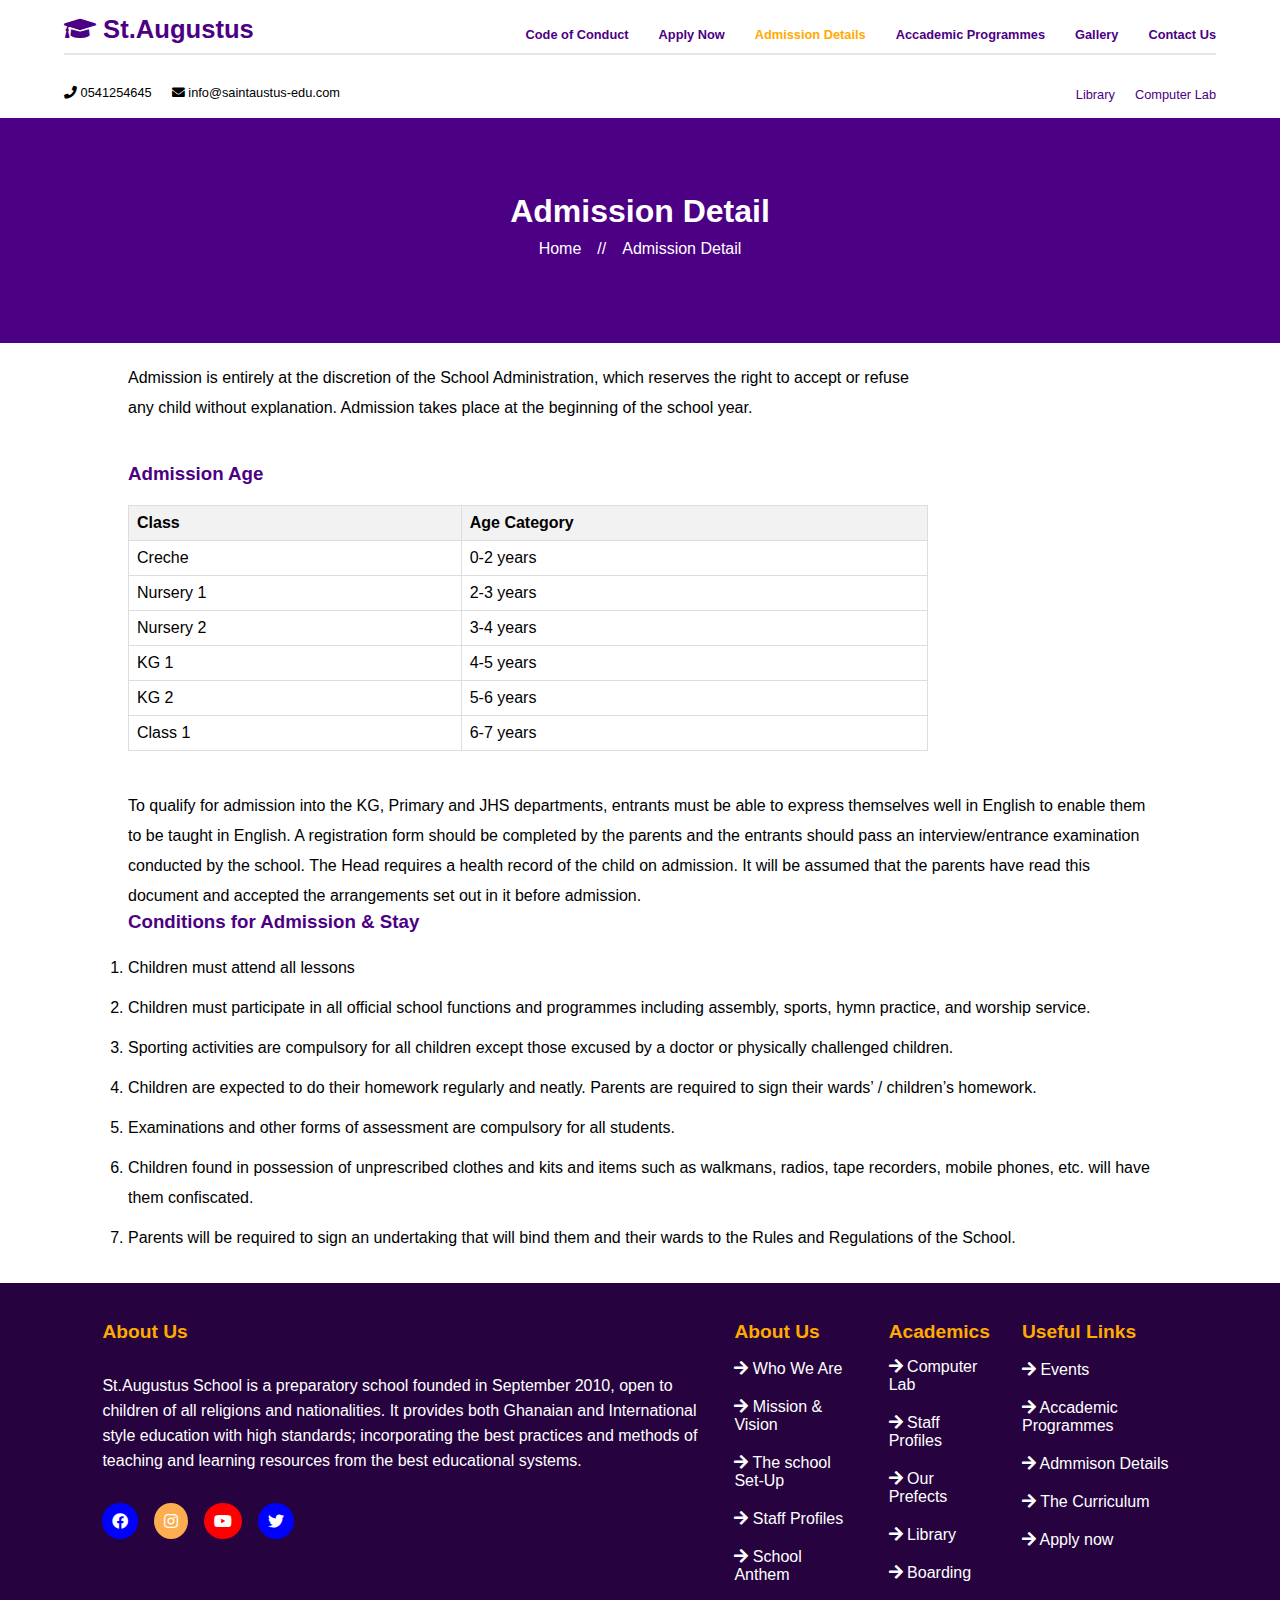
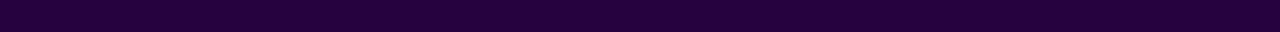
<file: Saint Augustus School website 2/admissiondetails.html>
<!DOCTYPE html>
<html lang="en">

<head>
    <meta charset="UTF-8">
    <meta name="viewport" content="width=device-width, initial-scale=1.0">
    <title> Saint Augustus School</title>

    <!-- link to css -->
    <link rel="stylesheet" href="css/style.css">


    <!-- font awesome -->
    <link rel="stylesheet" type="text/css"
        href="https://cdnjs.cloudflare.com/ajax/libs/font-awesome/5.15.1/css/all.min.css">


</head>


<body>
       <!-- header -->
       <header>
        <nav>
            <div class="schoolLogo">
                <a href="index.html"><i class="fa fa-graduation-cap"></i> St.Augustus</a>
            </div>

            <ul class="navigation-links">
                
                <li><a  href="conduct.html">Code of Conduct</a></li>
                <li><a href="apply.html">Apply Now</a></li>
                <li><a class="active" href="admissiondetails.html">Admission Details</a></li>
                <li><a href="programmes.html">Accademic Programmes</a></li>
                <li><a href="gallery.html">Gallery</a></li>
                <li><a href="contactUs.html">Contact Us</a></li>
                <div class="cancel">
                    <p class="cancel">x</p>
                </div>
            </ul>

            <div class="menuIcon">
                <i class="fa fa-bars" ></i>
             
            </div>
        </nav>
        <div class="second-nav">
            <div class="contact-number">
                <P><i class="fas fa-phone"></i>
                    0541254645</P>
                <P><i class="fas fa-envelope"></i>
                    info@saintaustus-edu.com</P>

            </div>
            <div class="otherlink">
                <li><a href="labrary.html">Library</a></li>
                <li><a href="computerLab.html">Computer Lab</a></li>
            </div>
        </div>
    </header>
    <!-- banner -->
    <div class="banner-container">
        <h1>Admission Detail</h1>
        <div class="bannerLinks">
            <a href="index.html">Home</a>
            <span>//</span>
            <p>Admission Detail</p>
        </div>
    </div>


    <div class="admission-main-container">
        <div class="admission-detail-container">
            <div class="intro">
                <p> Admission is entirely at the discretion of the School Administration, which reserves the right to accept or refuse any child without explanation. Admission takes place at the beginning of the school year.</p>
            </div>
            <div class="addmision-age-container">
                <h3>Admission Age</h3>
                <table>
                    <tr>
                        <th>Class</th>
                        <th>Age Category</th>
                    </tr>
                    <tr>
                        <td>Creche</td>
                        <td>0-2 years</td>
                    </tr>
                    <tr>
                        <td>Nursery 1</td>
                        <td>2-3 years</td>
                    </tr>
                    <tr>
                        <td>Nursery 2</td>
                        <td>3-4 years</td>
                    </tr>
                    <tr>
                        <td>KG 1</td>
                        <td>4-5 years</td>
                    </tr>
                    <tr>
                        <td>KG 2</td>
                        <td>5-6 years</td>
                    </tr>
                    <tr>
                        <td>Class 1</td>
                        <td>6-7 years</td>
                    </tr>
                </table>
            </div>
        </div>

        <P>To qualify for admission into the KG, Primary and JHS departments, entrants must be able to express themselves well in English to enable them to be taught in English. A registration form should be completed by the parents and the entrants should pass an interview/entrance examination conducted by the school.

            The Head requires a health record of the child on admission. It will be assumed that the parents have read this document and accepted the arrangements set out in it before admission. </P>


            <div class="conditions">
                <h3> Conditions for Admission & Stay
                </h3>

                <ul class="condition-list">
                    <li class="condition">Children must attend all lessons</li>
                    <li class="condition">Children must participate in all official school functions and programmes including assembly, sports, hymn practice, and worship service.</li>
                    <li class="condition">Sporting activities are compulsory for all children except those excused by a doctor or physically challenged children.</li>
                    <li class="condition">Children are expected to do their homework regularly and neatly. Parents are required to sign their wards’ / children’s homework.</li>
                    <li class="condition">Examinations and other forms of assessment are compulsory for all students.</li>
                    <li class="condition">Children found in possession of unprescribed clothes and kits and items such as walkmans, radios, tape recorders, mobile phones, etc. will have them confiscated.</li>
                    <li class="condition">Parents will be required to sign an undertaking that will bind them and their wards to the Rules and Regulations of the School.</li>
                </ul>
            </div>
    </div>





<!-- footer -->
<footer>
    <div class="footer-cols">
        <h5>About Us</h5>

        <p>St.Augustus School is a preparatory school founded in September 2010, open to children of all religions and nationalities. It provides both Ghanaian and International style education with high standards; incorporating the best practices and methods of teaching and learning resources from the best educational systems.</p>

        <div class="social-medias">
            <i class="fab fa-facebook"></i>
            <i class="fab fa-instagram"></i>
            <i class="fab fa-youtube"></i>
            <i class="fab fa-twitter"></i>
        </div>
    </div>
    <div class="footer-col">
        <h5>About Us</h5>
       <div class="footer-links">
        <a href=""><i class="fa fa-arrow-right"></i> Who We Are</a>
        <a href=""><i class="fa fa-arrow-right"></i>  Mission & Vision</a>
        <a href=""><i class="fa fa-arrow-right"></i>  The school Set-Up</a>
        <a href=""><i class="fa fa-arrow-right"></i>  Staff Profiles</a>
        <a href=""><i class="fa fa-arrow-right"></i>   School Anthem</a>
       </div>
    </div>


    <div class="footer-col">
        <h5>Academics</h5>
       <div class="footer-links">
        <a href=""><i class="fa fa-arrow-right"></i>   Computer Lab</a>
        <a href=""><i class="fa fa-arrow-right"></i>   Staff Profiles</a>
        <a href=""><i class="fa fa-arrow-right"></i>  Our Prefects</a>
        <a href=""><i class="fa fa-arrow-right"></i>  Library</a>
        <a href=""><i class="fa fa-arrow-right"></i> Boarding</a>
       </div>
    </div>

    <div class="footer-col">
        <h5>Useful Links</h5>
       <div class="footer-links">
        <a href=""><i class="fa fa-arrow-right"></i> Events</a>
        <a href=""><i class="fa fa-arrow-right"></i>  Accademic Programmes</a>
        <a href=""><i class="fa fa-arrow-right"></i>   Admmison Details</a>
        <a href=""><i class="fa fa-arrow-right"></i>  The Curriculum</a>
        <a href=""><i class="fa fa-arrow-right"></i>   Apply now</a>
       </div>
    </div>

  
   
</footer>













   <!-- link to javascript file -->
   <script src="javascript/script.js"></script>
</body>
</html>
</file>
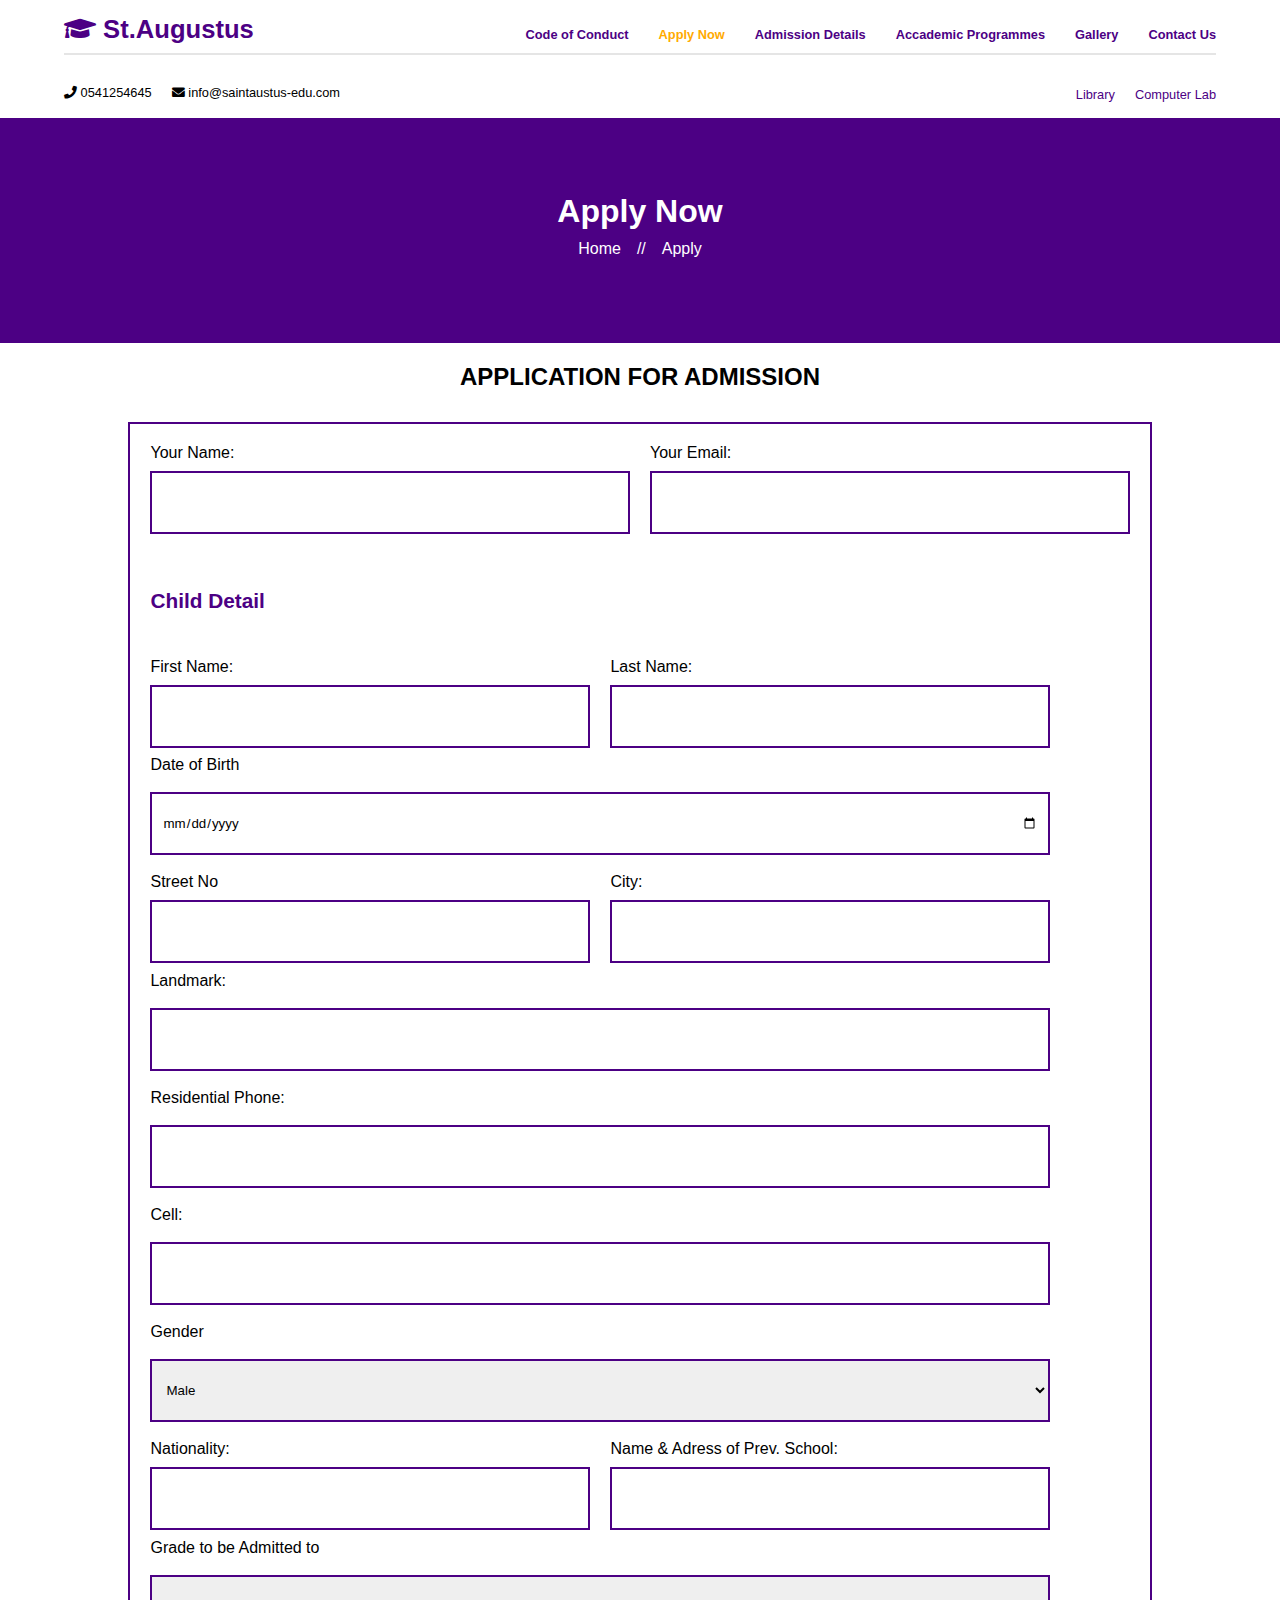
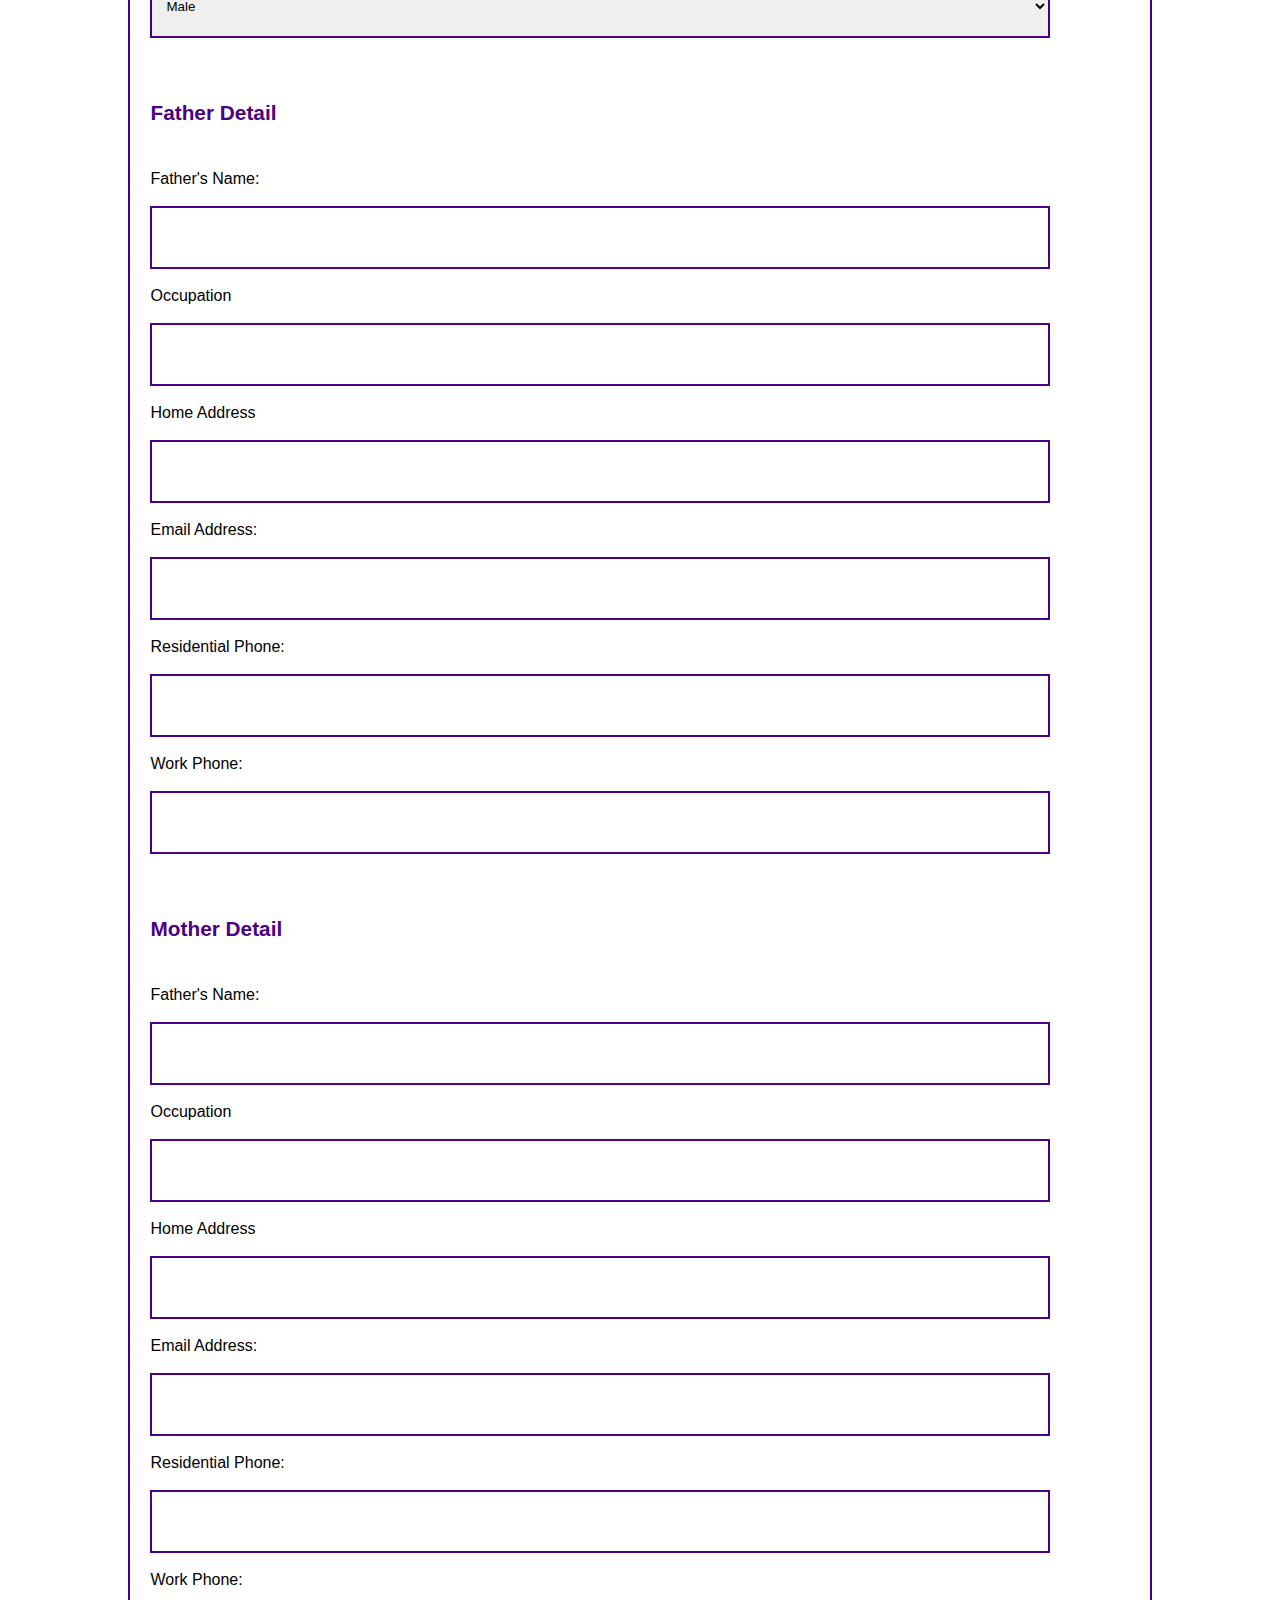
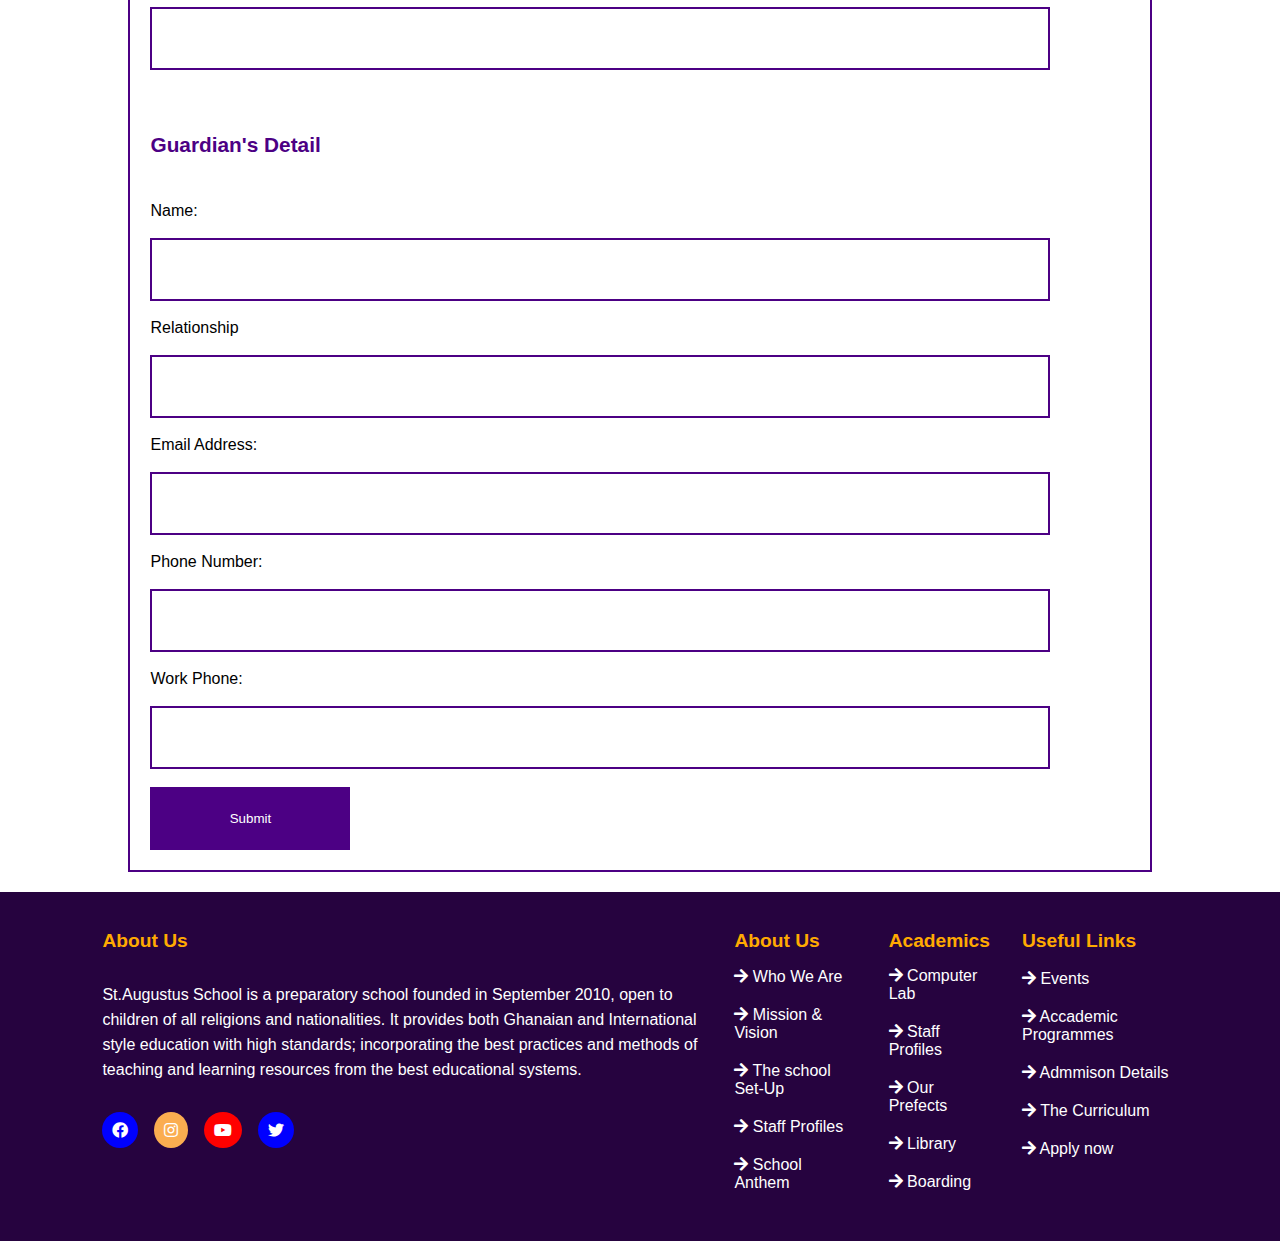
<file: Saint Augustus School website 2/apply.html>
<!DOCTYPE html>
<html lang="en">

<head>
    <meta charset="UTF-8">
    <meta name="viewport" content="width=device-width, initial-scale=1.0">
    <title> Saint Augustus School</title>

    <!-- link to css -->
    <link rel="stylesheet" href="css/style.css">


    <!-- font awesome -->
    <link rel="stylesheet" type="text/css"
        href="https://cdnjs.cloudflare.com/ajax/libs/font-awesome/5.15.1/css/all.min.css">


</head>


<body>
    <!-- header -->
    <header>
        <nav>
            <div class="schoolLogo">
                <a href="index.html"><i class="fa fa-graduation-cap"></i> St.Augustus</a>
            </div>

            <ul class="navigation-links">

                <li><a  href="conduct.html">Code of Conduct</a></li>
                <li><a class="active" href="apply.html">Apply Now</a></li>
                <li><a href="admissiondetails.html">Admission Details</a></li>
                <li><a href="programmes.html">Accademic Programmes</a></li>
                <li><a href="gallery.html">Gallery</a></li>
                <li><a href="contactUs.html">Contact Us</a></li>
                <div class="cancel">
                    <p class="cancel">x</p>
                </div>
            </ul>

            <div class="menuIcon">
                <i class="fa fa-bars"></i>

            </div>
        </nav>
        <div class="second-nav">
            <div class="contact-number">
                <P><i class="fas fa-phone"></i>
                    0541254645</P>
                <P><i class="fas fa-envelope"></i>
                    info@saintaustus-edu.com</P>

            </div>
            <div class="otherlink">
                <li><a href="labrary.html">Library</a></li>
                <li><a href="computerLab.html">Computer Lab</a></li>
            </div>
        </div>
    </header>
    <!-- banner -->
    <div class="banner-container">
        <h1>Apply Now</h1>
        <div class="bannerLinks">
            <a href="index.html">Home</a>
            <span>//</span>
            <p>Apply</p>
        </div>
    </div>



    <div class="apply-now-main-container">
        <h2>APPLICATION FOR ADMISSION</h2>

        <div class="apply-now-container">
            <form action="">

                <div class="input-container">
                    <div class="input">
                        <label for="name">Your Name:</label> <br>
                        <input type="text">
                    </div>
                    <div class="input">
                        <label for="name">Your Email:</label> <br>
                        <input type="text">
                    </div>
                </div>

                <div class="container-details">
                    <h4>Child Detail</h4>
                    <div class="input-container">
                        <div class="input">
                            <label for="name">First Name:</label> <br>
                            <input type="text">
                        </div>
                        <div class="input">
                            <label for="name">Last Name:</label> <br>
                            <input type="text">
                        </div>
                    </div>


                    <div class="input-container">
                        <div class="input">
                            <label for="name">Date of Birth</label> <br>
                            <input type="date">
                        </div>


                    </div>


                    <div class="input-container">
                        <div class="input">
                            <label for="name">Street No</label> <br>
                            <input type="text">
                        </div>
                        <div class="input">
                            <label for="name">City:</label> <br>
                            <input type="text">
                        </div>
                    </div>

                    <div class="input-container">
                        <div class="input">
                            <label for="name">Landmark:</label> <br>
                            <input type="text">
                        </div>


                    </div>

                    <div class="input-container">
                        <div class="input">
                            <label for="name">Residential Phone:</label> <br>
                            <input type="text">
                        </div>


                    </div>

                    <div class="input-container">
                        <div class="input">
                            <label for="name">Cell:</label> <br>
                            <input type="text">
                        </div>


                    </div>


                    <div class="input-container">
                        <div class="input">
                            <label for="">Gender</label> <br>
                            <select name="" id="">

                                <option value="Male">Male</option>
                                <option value="Male">Femail</option>
                            </select>
                        </div>



                    </div>




                    <div class="input-container">
                        <div class="input">
                            <label for="name">Nationality:</label> <br>
                            <input type="text">
                        </div>
                        <div class="input">
                            <label for="name">Name & Adress of Prev. School:</label> <br>
                            <input type="text">
                        </div>
                    </div>



                    <div class="input-container">
                        <div class="input">
                            <label for="">Grade to be Admitted to</label> <br>
                            <select name="" id="">

                                <option value="Male">Male</option>
                                <option value="Male">Femail</option>
                            </select>
                        </div>



                    </div>
                </div>


                <div class="container-details">
                    <h4>Father Detail</h4>
                    <div class="input-container">
                        <div class="input">
                            <label for="name">Father's Name:</label> <br>
                            <input type="text">
                        </div>

                    </div>


                    <div class="input-container">
                        <div class="input">
                            <label for="name">Occupation</label> <br>
                            <input type="text">
                        </div>


                    </div>


                    <div class="input-container">
                        <div class="input">
                            <label for="name">Home Address</label> <br>
                            <input type="text">
                        </div>

                    </div>

                    <div class="input-container">
                        <div class="input">
                            <label for="name">Email Address:</label> <br>
                            <input type="email">
                        </div>


                    </div>

                    <div class="input-container">
                        <div class="input">
                            <label for="name">Residential Phone:</label> <br>
                            <input type="text">
                        </div>


                    </div>

                    <div class="input-container">
                        <div class="input">
                            <label for="name">Work Phone:</label> <br>
                            <input type="text">
                        </div>


                    </div>




                </div>



                
                <div class="container-details">
                    <h4>Mother Detail</h4>
                    <div class="input-container">
                        <div class="input">
                            <label for="name">Father's Name:</label> <br>
                            <input type="text">
                        </div>

                    </div>


                    <div class="input-container">
                        <div class="input">
                            <label for="name">Occupation</label> <br>
                            <input type="text">
                        </div>


                    </div>


                    <div class="input-container">
                        <div class="input">
                            <label for="name">Home Address</label> <br>
                            <input type="text">
                        </div>

                    </div>

                    <div class="input-container">
                        <div class="input">
                            <label for="name">Email Address:</label> <br>
                            <input type="email">
                        </div>


                    </div>

                    <div class="input-container">
                        <div class="input">
                            <label for="name">Residential Phone:</label> <br>
                            <input type="text">
                        </div>


                    </div>

                    <div class="input-container">
                        <div class="input">
                            <label for="name">Work Phone:</label> <br>
                            <input type="text">
                        </div>


                    </div>




                </div>


                <div class="container-details">
                    <h4>Guardian's Detail</h4>
                    <div class="input-container">
                        <div class="input">
                            <label for="name"> Name:</label> <br>
                            <input type="text">
                        </div>

                    </div>


                    <div class="input-container">
                        <div class="input">
                            <label for="name">Relationship</label> <br>
                            <input type="text">
                        </div>


                    </div>


                   

                    <div class="input-container">
                        <div class="input">
                            <label for="name">Email Address:</label> <br>
                            <input type="email">
                        </div>


                    </div>

                    <div class="input-container">
                        <div class="input">
                            <label for="name">Phone Number:</label> <br>
                            <input type="text">
                        </div>


                    </div>

                    <div class="input-container">
                        <div class="input">
                            <label for="name">Work Phone:</label> <br>
                            <input type="text">
                        </div>


                    </div>




                </div>


                <div class="submit-button">
                    <button>Submit</button>
                </div>

            </form>
               
        </div>
    </div>






<!-- footer -->
<footer>
    <div class="footer-cols">
        <h5>About Us</h5>

        <p>St.Augustus School is a preparatory school founded in September 2010, open to children of all religions and nationalities. It provides both Ghanaian and International style education with high standards; incorporating the best practices and methods of teaching and learning resources from the best educational systems.</p>

        <div class="social-medias">
            <i class="fab fa-facebook"></i>
            <i class="fab fa-instagram"></i>
            <i class="fab fa-youtube"></i>
            <i class="fab fa-twitter"></i>
        </div>
    </div>
    <div class="footer-col">
        <h5>About Us</h5>
       <div class="footer-links">
        <a href=""><i class="fa fa-arrow-right"></i> Who We Are</a>
        <a href=""><i class="fa fa-arrow-right"></i>  Mission & Vision</a>
        <a href=""><i class="fa fa-arrow-right"></i>  The school Set-Up</a>
        <a href=""><i class="fa fa-arrow-right"></i>  Staff Profiles</a>
        <a href=""><i class="fa fa-arrow-right"></i>   School Anthem</a>
       </div>
    </div>


    <div class="footer-col">
        <h5>Academics</h5>
       <div class="footer-links">
        <a href=""><i class="fa fa-arrow-right"></i>   Computer Lab</a>
        <a href=""><i class="fa fa-arrow-right"></i>   Staff Profiles</a>
        <a href=""><i class="fa fa-arrow-right"></i>  Our Prefects</a>
        <a href=""><i class="fa fa-arrow-right"></i>  Library</a>
        <a href=""><i class="fa fa-arrow-right"></i> Boarding</a>
       </div>
    </div>

    <div class="footer-col">
        <h5>Useful Links</h5>
       <div class="footer-links">
        <a href=""><i class="fa fa-arrow-right"></i> Events</a>
        <a href=""><i class="fa fa-arrow-right"></i>  Accademic Programmes</a>
        <a href=""><i class="fa fa-arrow-right"></i>   Admmison Details</a>
        <a href=""><i class="fa fa-arrow-right"></i>  The Curriculum</a>
        <a href=""><i class="fa fa-arrow-right"></i>   Apply now</a>
       </div>
    </div>

  
   
</footer>










    <!-- link to javascript file -->
    <script src="javascript/script.js"></script>
</body>

</html>
</file>
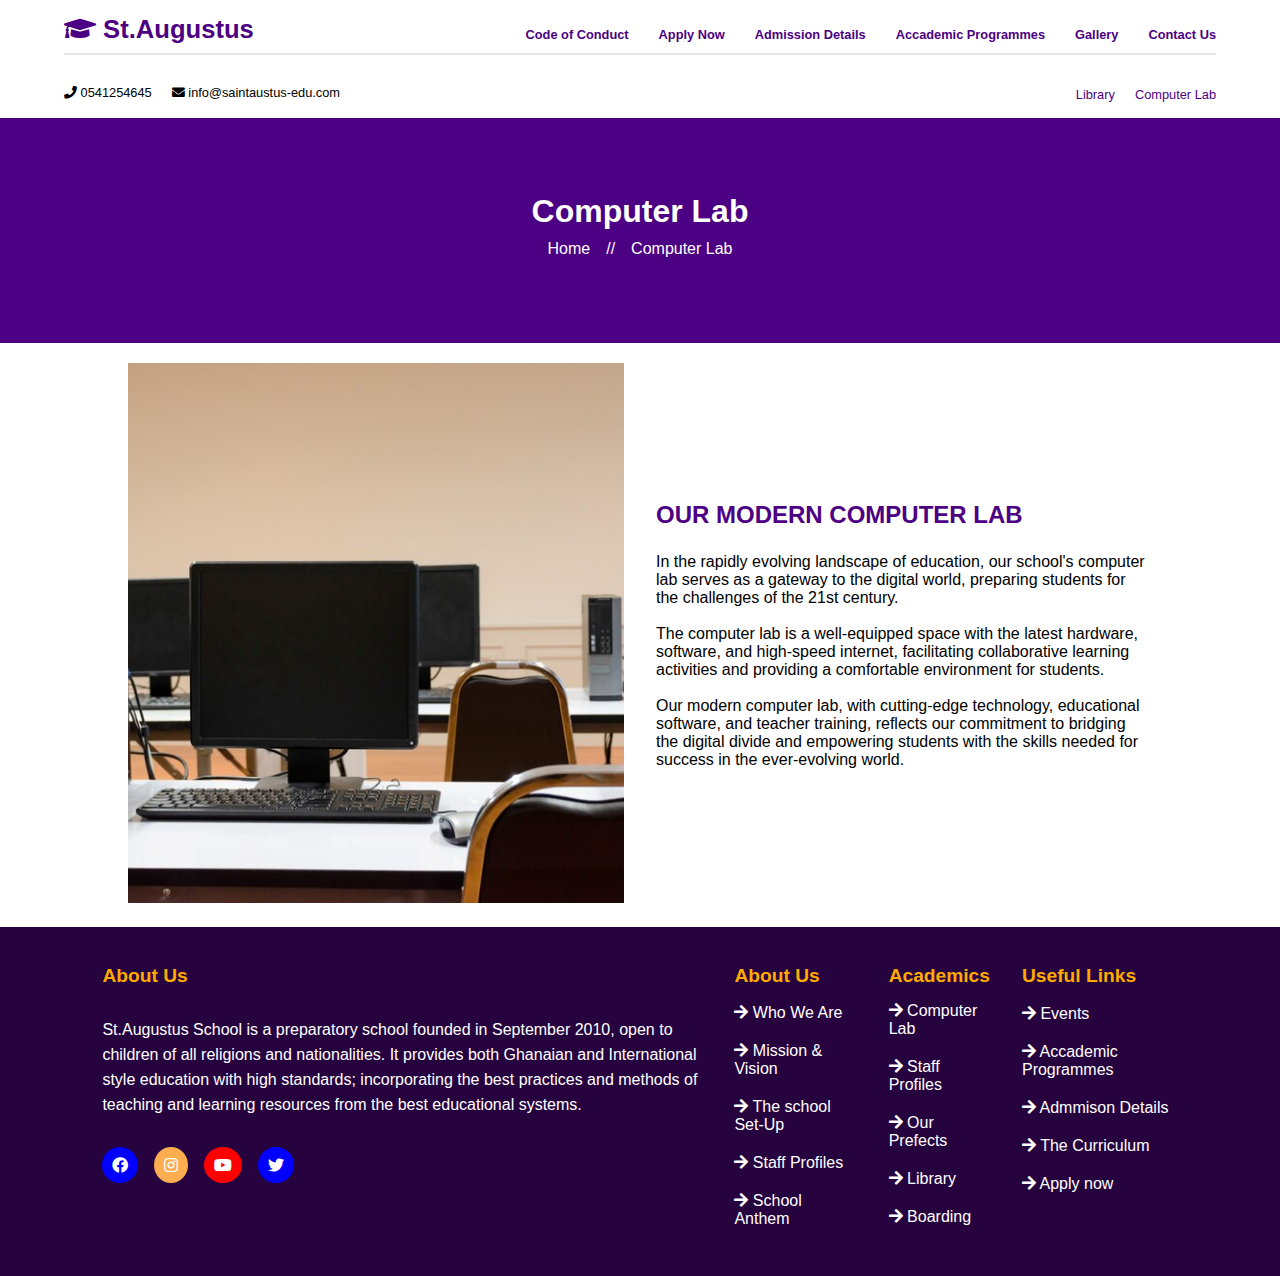
<file: Saint Augustus School website 2/computerLab.html>
<!DOCTYPE html>
<html lang="en">

<head>
    <meta charset="UTF-8">
    <meta name="viewport" content="width=device-width, initial-scale=1.0">
    <title> Saint Augustus School</title>

    <!-- link to css -->
    <link rel="stylesheet" href="css/style.css">


    <!-- font awesome -->
    <link rel="stylesheet" type="text/css"
        href="https://cdnjs.cloudflare.com/ajax/libs/font-awesome/5.15.1/css/all.min.css">


</head>


<body>
    <!-- header -->
    <header>
        <nav>
            <div class="schoolLogo">
                <a href="index.html"><i class="fa fa-graduation-cap"></i> St.Augustus</a>
            </div>

            <ul class="navigation-links">

                <li><a  href="conduct.html">Code of Conduct</a></li>
                <li><a  href="apply.html">Apply Now</a></li>
                <li><a href="admissiondetails.html">Admission Details</a></li>
                <li><a href="programmes.html">Accademic Programmes</a></li>
                <li><a href="gallery.html">Gallery</a></li>
                <li><a href="contactUs.html">Contact Us</a></li>
                <div class="cancel">
                    <p class="cancel">x</p>
                </div>
            </ul>

            <div class="menuIcon">
                <i class="fa fa-bars"></i>

            </div>
        </nav>
        <div class="second-nav">
            <div class="contact-number">
                <P><i class="fas fa-phone"></i>
                    0541254645</P>
                <P><i class="fas fa-envelope"></i>
                    info@saintaustus-edu.com</P>

            </div>
            <div class="otherlink">
                <li><a href="labrary.html">Library</a></li>
                <li><a class="active" href="computerLab.html">Computer Lab</a></li>
            </div>
        </div>
    </header>
    <!-- banner -->
    <div class="banner-container">
        <h1>Computer Lab</h1>
        <div class="bannerLinks">
            <a href="index.html">Home</a>
            <span>//</span>
            <p>Computer Lab</p>
        </div>
    </div>


<div class="lab-computer">
    <div class="lab-img">
        <img src="images/computerLab.jpg" alt="">
    </div>
    <div class="lab-text"> 

        <h2>OUR MODERN COMPUTER LAB</h2>
        <p>
            In the rapidly evolving landscape of education, our school's computer lab serves as a gateway to the digital world, preparing students for the challenges of the 21st century.</p><br>
        
            <p>
            The computer lab is a well-equipped space with the latest hardware, software, and high-speed internet, facilitating collaborative learning activities and providing a comfortable environment for students.</p> <br>
        
            <p>
            Our modern computer lab, with cutting-edge technology, educational software, and teacher training, reflects our commitment to bridging the digital divide and empowering students with the skills needed for success in the ever-evolving world.</p>
    </div>
</div>



<!-- footer -->
<footer>
    <div class="footer-cols">
        <h5>About Us</h5>

        <p>St.Augustus School is a preparatory school founded in September 2010, open to children of all religions and nationalities. It provides both Ghanaian and International style education with high standards; incorporating the best practices and methods of teaching and learning resources from the best educational systems.</p>

        <div class="social-medias">
            <i class="fab fa-facebook"></i>
            <i class="fab fa-instagram"></i>
            <i class="fab fa-youtube"></i>
            <i class="fab fa-twitter"></i>
        </div>
    </div>
    <div class="footer-col">
        <h5>About Us</h5>
       <div class="footer-links">
        <a href=""><i class="fa fa-arrow-right"></i> Who We Are</a>
        <a href=""><i class="fa fa-arrow-right"></i>  Mission & Vision</a>
        <a href=""><i class="fa fa-arrow-right"></i>  The school Set-Up</a>
        <a href=""><i class="fa fa-arrow-right"></i>  Staff Profiles</a>
        <a href=""><i class="fa fa-arrow-right"></i>   School Anthem</a>
       </div>
    </div>


    <div class="footer-col">
        <h5>Academics</h5>
       <div class="footer-links">
        <a href=""><i class="fa fa-arrow-right"></i>   Computer Lab</a>
        <a href=""><i class="fa fa-arrow-right"></i>   Staff Profiles</a>
        <a href=""><i class="fa fa-arrow-right"></i>  Our Prefects</a>
        <a href=""><i class="fa fa-arrow-right"></i>  Library</a>
        <a href=""><i class="fa fa-arrow-right"></i> Boarding</a>
       </div>
    </div>

    <div class="footer-col">
        <h5>Useful Links</h5>
       <div class="footer-links">
        <a href=""><i class="fa fa-arrow-right"></i> Events</a>
        <a href=""><i class="fa fa-arrow-right"></i>  Accademic Programmes</a>
        <a href=""><i class="fa fa-arrow-right"></i>   Admmison Details</a>
        <a href=""><i class="fa fa-arrow-right"></i>  The Curriculum</a>
        <a href=""><i class="fa fa-arrow-right"></i>   Apply now</a>
       </div>
    </div>

  
   
</footer>










    <!-- link to javascript file -->
    <script src="javascript/script.js"></script>
</body>

</html>
</file>
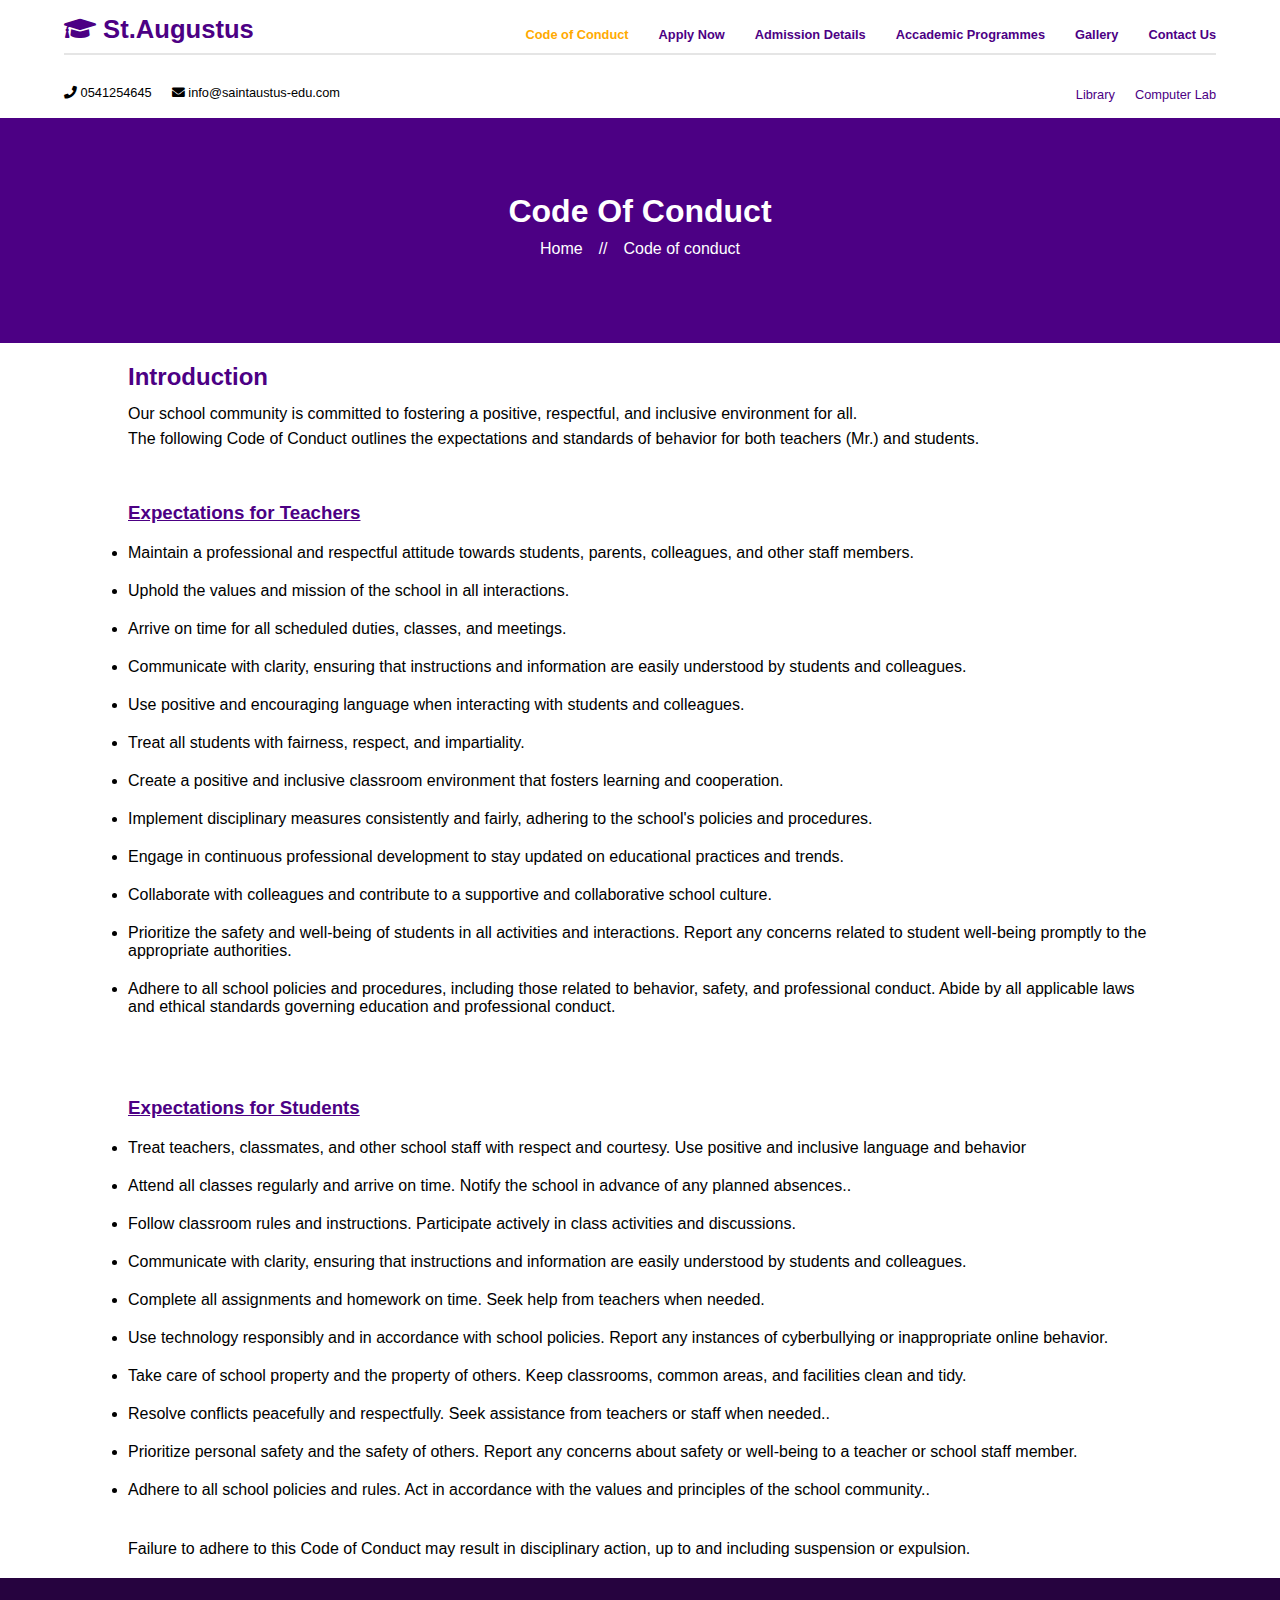
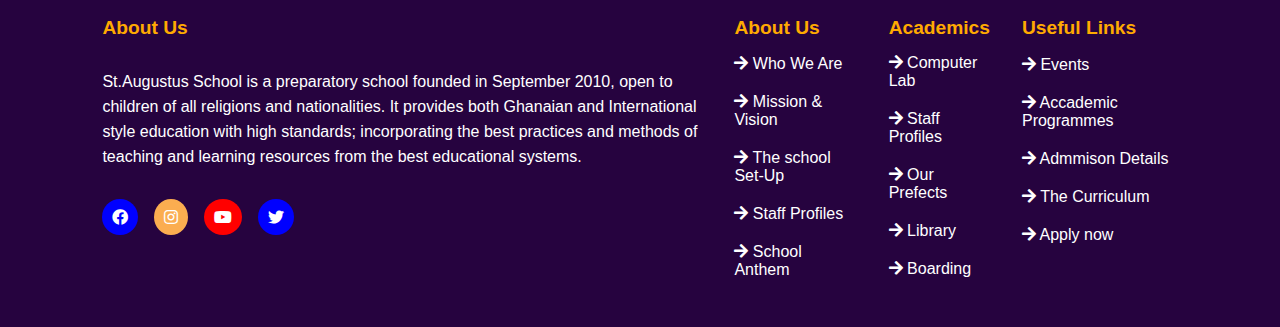
<file: Saint Augustus School website 2/conduct.html>
<!DOCTYPE html>
<html lang="en">

<head>
    <meta charset="UTF-8">
    <meta name="viewport" content="width=device-width, initial-scale=1.0">
    <title> Saint Augustus School</title>

    <!-- link to css -->
    <link rel="stylesheet" href="css/style.css">


    <!-- font awesome -->
    <link rel="stylesheet" type="text/css"
        href="https://cdnjs.cloudflare.com/ajax/libs/font-awesome/5.15.1/css/all.min.css">


</head>


<body>
       <!-- header -->
       <header>
        <nav>
            <div class="schoolLogo">
                <a href="index.html"><i class="fa fa-graduation-cap"></i> St.Augustus</a>
            </div>

            <ul class="navigation-links">
                
                <li><a class="active" href="conduct.html">Code of Conduct</a></li>
                <li><a href="apply.html">Apply Now</a></li>
                <li><a href="admissiondetails.html">Admission Details</a></li>
                <li><a href="programmes.html">Accademic Programmes</a></li>
                <li><a href="gallery.html">Gallery</a></li>
                <li><a href="contactUs.html">Contact Us</a></li>
                <div class="cancel">
                    <p class="cancel">x</p>
                </div>
            </ul>

            <div class="menuIcon">
                <i class="fa fa-bars" ></i>
             
            </div>
        </nav>
        <div class="second-nav">
            <div class="contact-number">
                <P><i class="fas fa-phone"></i>
                    0541254645</P>
                <P><i class="fas fa-envelope"></i>
                    info@saintaustus-edu.com</P>

            </div>
            <div class="otherlink">
                <li><a href="labrary.html">Library</a></li>
                <li><a href="computerLab.html">Computer Lab</a></li>
            </div>
        </div>
    </header>
    <!-- banner -->
    <div class="banner-container">
        <h1>Code Of Conduct</h1>
        <div class="bannerLinks">
            <a href="index.html">Home</a>
            <span>//</span>
            <p>Code of conduct</p>
        </div>
    </div>


    <div class="code-of-conduct">
        <div class="introduction">
            <h2>Introduction</h2>
            <p> Our school community is committed to fostering a positive, respectful, and inclusive environment for all. <br> The following Code of Conduct outlines the expectations and standards of behavior for both teachers (Mr.) and students.</p>
        </div>

        <div class="codes-container">
            <h3>Expectations for Teachers  </h3>
            <div class="codes">
                <li>Maintain a professional and respectful attitude towards students, parents, colleagues, and other staff members. </li>
                <li> Uphold the values and mission of the school in all interactions.</li>

                <li> Arrive on time for all scheduled duties, classes, and meetings.</li>

                <li>Communicate with clarity, ensuring that instructions and information are easily understood by students and colleagues. </li>

                <li>Use positive and encouraging language when interacting with students and colleagues. </li>

                <li>Treat all students with fairness, respect, and impartiality. </li>

                <li>Create a positive and inclusive classroom environment that fosters learning and cooperation. </li>

                <li>Implement disciplinary measures consistently and fairly, adhering to the school's policies and procedures. </li>

                <li>Engage in continuous professional development to stay updated on educational practices and trends. </li>

                <li> Collaborate with colleagues and contribute to a supportive and collaborative school culture.</li>

                <li> Prioritize the safety and well-being of students in all activities and interactions.
                    Report any concerns related to student well-being promptly to the appropriate authorities. </li>

                    <li> 

                        Adhere to all school policies and procedures, including those related to behavior, safety, and professional conduct.
Abide by all applicable laws and ethical standards governing education and professional conduct.
                    </li>
            </div>
        </div>

        <div class="codes-container">
            <h3>Expectations for Students </h3>
            <div class="codes">
                <li>Treat teachers, classmates, and other school staff with respect and courtesy.
                    Use positive and inclusive language and behavior </li>

                <li> Attend all classes regularly and arrive on time.
Notify the school in advance of any planned absences..</li>

                <li> Follow classroom rules and instructions.
                    Participate actively in class activities and discussions.</li>

                <li>Communicate with clarity, ensuring that instructions and information are easily understood by students and colleagues. </li>

                <li>Complete all assignments and homework on time.
                    Seek help from teachers when needed. </li>

                <li>Use technology responsibly and in accordance with school policies.
                    Report any instances of cyberbullying or inappropriate online behavior. </li>

                <li>Take care of school property and the property of others.
                    Keep classrooms, common areas, and facilities clean and tidy. </li>

                <li>Resolve conflicts peacefully and respectfully.
                    Seek assistance from teachers or staff when needed.. </li>

                <li>Prioritize personal safety and the safety of others.
                    Report any concerns about safety or well-being to a teacher or school staff member. </li>

                <li> Adhere to all school policies and rules.
                    Act in accordance with the values and principles of the school community..</li>

              
            </div>
        </div>

        <p>Failure to adhere to this Code of Conduct may result in disciplinary action, up to and including suspension or expulsion.</p>
    </div>








<!-- footer -->
<footer>
    <div class="footer-cols">
        <h5>About Us</h5>

        <p>St.Augustus School is a preparatory school founded in September 2010, open to children of all religions and nationalities. It provides both Ghanaian and International style education with high standards; incorporating the best practices and methods of teaching and learning resources from the best educational systems.</p>

        <div class="social-medias">
            <i class="fab fa-facebook"></i>
            <i class="fab fa-instagram"></i>
            <i class="fab fa-youtube"></i>
            <i class="fab fa-twitter"></i>
        </div>
    </div>
    <div class="footer-col">
        <h5>About Us</h5>
       <div class="footer-links">
        <a href=""><i class="fa fa-arrow-right"></i> Who We Are</a>
        <a href=""><i class="fa fa-arrow-right"></i>  Mission & Vision</a>
        <a href=""><i class="fa fa-arrow-right"></i>  The school Set-Up</a>
        <a href=""><i class="fa fa-arrow-right"></i>  Staff Profiles</a>
        <a href=""><i class="fa fa-arrow-right"></i>   School Anthem</a>
       </div>
    </div>


    <div class="footer-col">
        <h5>Academics</h5>
       <div class="footer-links">
        <a href=""><i class="fa fa-arrow-right"></i>   Computer Lab</a>
        <a href=""><i class="fa fa-arrow-right"></i>   Staff Profiles</a>
        <a href=""><i class="fa fa-arrow-right"></i>  Our Prefects</a>
        <a href=""><i class="fa fa-arrow-right"></i>  Library</a>
        <a href=""><i class="fa fa-arrow-right"></i> Boarding</a>
       </div>
    </div>

    <div class="footer-col">
        <h5>Useful Links</h5>
       <div class="footer-links">
        <a href=""><i class="fa fa-arrow-right"></i> Events</a>
        <a href=""><i class="fa fa-arrow-right"></i>  Accademic Programmes</a>
        <a href=""><i class="fa fa-arrow-right"></i>   Admmison Details</a>
        <a href=""><i class="fa fa-arrow-right"></i>  The Curriculum</a>
        <a href=""><i class="fa fa-arrow-right"></i>   Apply now</a>
       </div>
    </div>

  
   
</footer>














   <!-- link to javascript file -->
   <script src="javascript/script.js"></script>
</body>
</html>
</file>
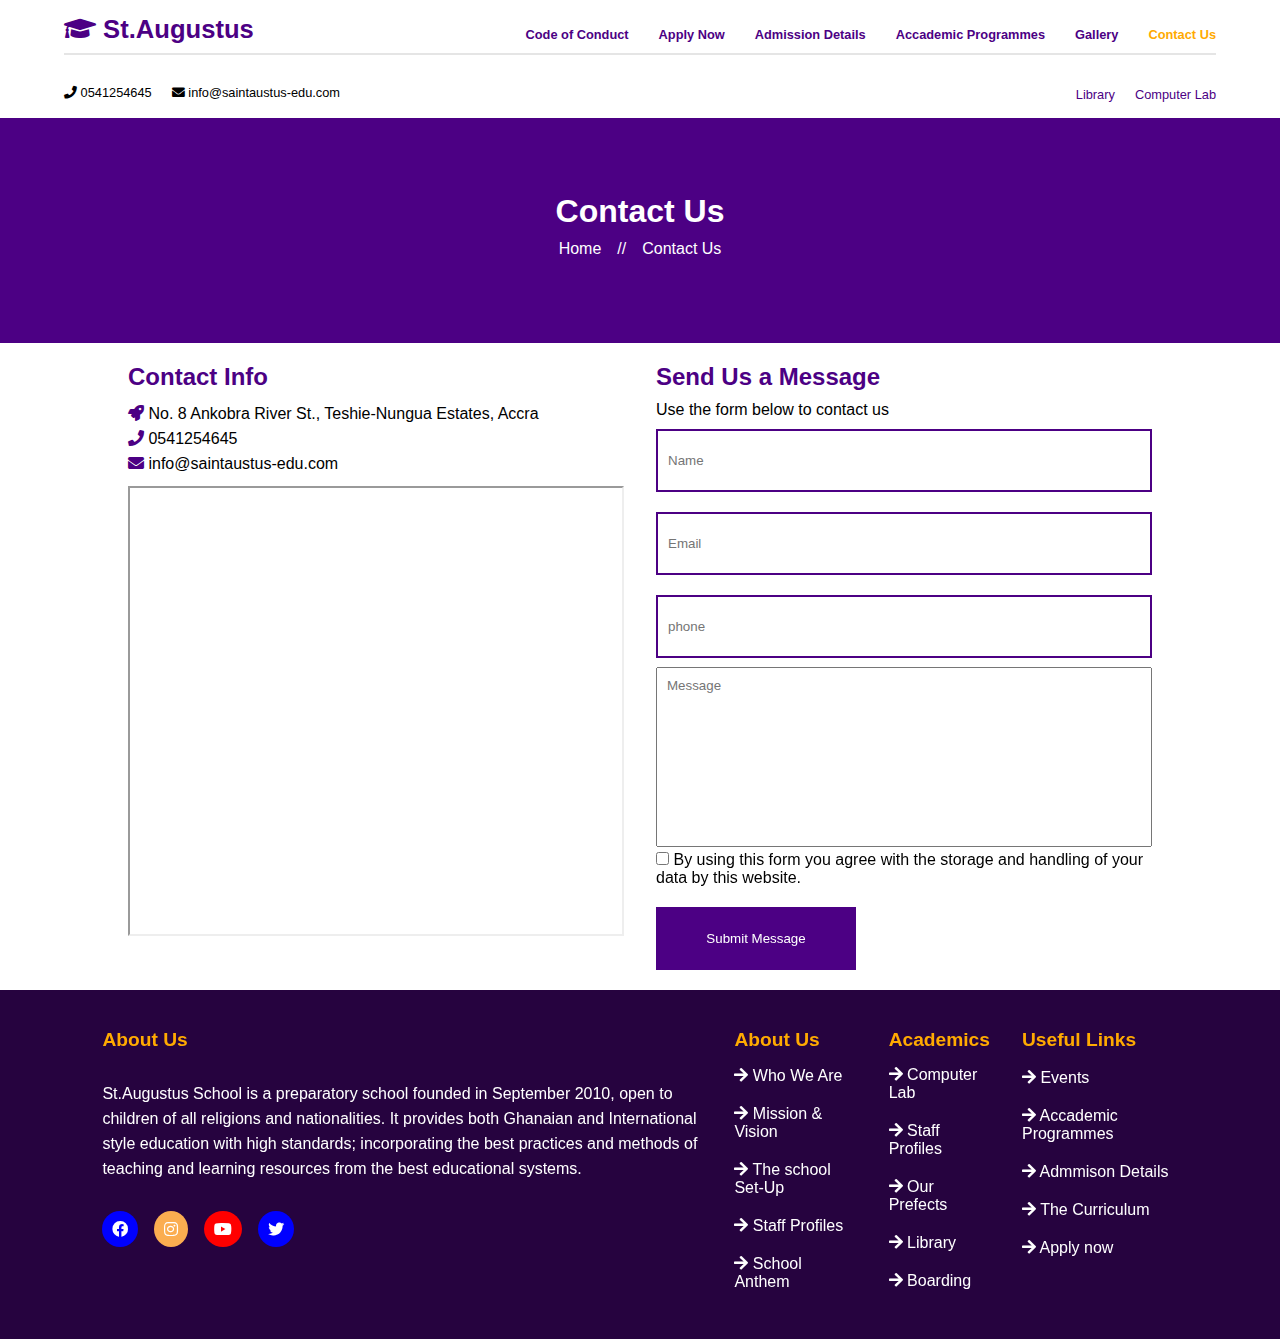
<file: Saint Augustus School website 2/contactUs.html>
<!DOCTYPE html>
<html lang="en">

<head>
    <meta charset="UTF-8">
    <meta name="viewport" content="width=device-width, initial-scale=1.0">
    <title> Saint Augustus School</title>

    <!-- link to css -->
    <link rel="stylesheet" href="css/style.css">


    <!-- font awesome -->
    <link rel="stylesheet" href="https://cdnjs.cloudflare.com/ajax/libs/font-awesome/5.15.3/css/all.min.css" integrity="sha512-xw+DO3YeX6BoFCt5s0uGWeveDoeNTRFYgXnTdo4+UqDz02cTxKtj8X/Q2z4/Kk9Zf1rCq4H3/m9O7IEnQFv57g==" crossorigin="anonymous" referrerpolicy="no-referrer" />

    <link rel="stylesheet" type="text/css"
        href="https://cdnjs.cloudflare.com/ajax/libs/font-awesome/5.15.1/css/all.min.css">


</head>


<body>
    <!-- header -->
    <header>
        <nav>
            <div class="schoolLogo">
                <a href="index.html"><i class="fa fa-graduation-cap"></i> St.Augustus</a>
            </div>

            <ul class="navigation-links">

                <li><a href="conduct.html">Code of Conduct</a></li>
                <li><a href="apply.html">Apply Now</a></li>
                <li><a href="admissiondetails.html">Admission Details</a></li>
                <li><a  href="">Accademic Programmes</a></li>
                <li><a href="gallery.html">Gallery</a></li>
                <li><a class="active" href="contactUs.html">Contact Us</a></li>
                <div class="cancel">
                    <p class="cancel">x</p>
                </div>
            </ul>

            <div class="menuIcon">
                <i class="fa fa-bars"></i>

            </div>
        </nav>
        <div class="second-nav">
            <div class="contact-number">
                <P><i class="fas fa-phone"></i>
                    0541254645</P>
                <P><i class="fas fa-envelope"></i>
                    info@saintaustus-edu.com</P>

            </div>
            <div class="otherlink">
                <li><a href="labrary.html">Library</a></li>
                <li><a href="computerLab.html">Computer Lab</a></li>
            </div>
        </div>
    </header>
    <!-- banner -->
    <div class="banner-container">
        <h1>Contact Us</h1>
        <div class="bannerLinks">
            <a href="index.html">Home</a>
            <span>//</span>
            <p>Contact Us</p>
        </div>
    </div>

    <div class="contact-us-container">
        <div class="map-and-contact">
            <h2>Contact Info</h2>
            <p><i class="fas fa-rocket"></i> 
                No. 8 Ankobra River St., Teshie-Nungua Estates, Accra</p>
            <P><i class="fas fa-phone"></i>
                0541254645</P>
            <P><i class="fas fa-envelope"></i>
                info@saintaustus-edu.com</P>

            <div class="map">
                <iframe src="https://www.google.com/maps/embed?pb=!1m18!1m12!1m3!1d3969.4632457234407!2d-0.15090942501308566!3d5.79004889419267!2m3!1f0!2f0!3f0!3m2!1i1024!2i768!4f13.1!3m3!1m2!1s0xfdf795fcfd6ece9%3A0xe92149b68c7a0514!2sSt.Augustus%20school%20complex!5e0!3m2!1sen!2sgh!4v1702927452276!5m2!1sen!2sgh"   allowfullscreen="" loading="lazy" referrerpolicy="no-referrer-when-downgrade"></iframe>
            </div>
        </div>

        <div class="contact-us-form">
            <div class="contacts">
              <h2>  Send Us a Message</h2>
              <p>Use the form below to contact us</p>
            </div>
            <div class="contact-form">
              <form action="">

                <div class="input">
                    <input type="text" placeholder="Name">
                   </div>
                   <div class="input">
                    <input type="text" placeholder="Email" >
                   </div>
                   <div class="input" >
                    <input type="text" placeholder="phone" >
                   </div>
                   <div class="input">
                    <textarea name="" id="" placeholder="Message"></textarea>
                   </div>
                   <div class="checkbox">
                    <input type="checkbox">
                    <label for="">By using this form you agree with the storage and handling of your data by this website.</label>
                   </div>
                   <div class="submit-button">
                    <Button>Submit Message</Button>
                   </div>
              </form>
            </div>
        </div>
    </div>














<!-- footer -->
<footer>
    <div class="footer-cols">
        <h5>About Us</h5>

        <p>St.Augustus School is a preparatory school founded in September 2010, open to children of all religions and nationalities. It provides both Ghanaian and International style education with high standards; incorporating the best practices and methods of teaching and learning resources from the best educational systems.</p>

        <div class="social-medias">
            <i class="fab fa-facebook"></i>
            <i class="fab fa-instagram"></i>
            <i class="fab fa-youtube"></i>
            <i class="fab fa-twitter"></i>
        </div>
    </div>
    <div class="footer-col">
        <h5>About Us</h5>
       <div class="footer-links">
        <a href=""><i class="fa fa-arrow-right"></i> Who We Are</a>
        <a href=""><i class="fa fa-arrow-right"></i>  Mission & Vision</a>
        <a href=""><i class="fa fa-arrow-right"></i>  The school Set-Up</a>
        <a href=""><i class="fa fa-arrow-right"></i>  Staff Profiles</a>
        <a href=""><i class="fa fa-arrow-right"></i>   School Anthem</a>
       </div>
    </div>


    <div class="footer-col">
        <h5>Academics</h5>
       <div class="footer-links">
        <a href=""><i class="fa fa-arrow-right"></i>   Computer Lab</a>
        <a href=""><i class="fa fa-arrow-right"></i>   Staff Profiles</a>
        <a href=""><i class="fa fa-arrow-right"></i>  Our Prefects</a>
        <a href=""><i class="fa fa-arrow-right"></i>  Library</a>
        <a href=""><i class="fa fa-arrow-right"></i> Boarding</a>
       </div>
    </div>

    <div class="footer-col">
        <h5>Useful Links</h5>
       <div class="footer-links">
        <a href=""><i class="fa fa-arrow-right"></i> Events</a>
        <a href=""><i class="fa fa-arrow-right"></i>  Accademic Programmes</a>
        <a href=""><i class="fa fa-arrow-right"></i>   Admmison Details</a>
        <a href=""><i class="fa fa-arrow-right"></i>  The Curriculum</a>
        <a href=""><i class="fa fa-arrow-right"></i>   Apply now</a>
       </div>
    </div>

  
   
</footer>











    <!-- link to javascript file -->
    <script src="javascript/script.js"></script>
</body>

</html>
</file>
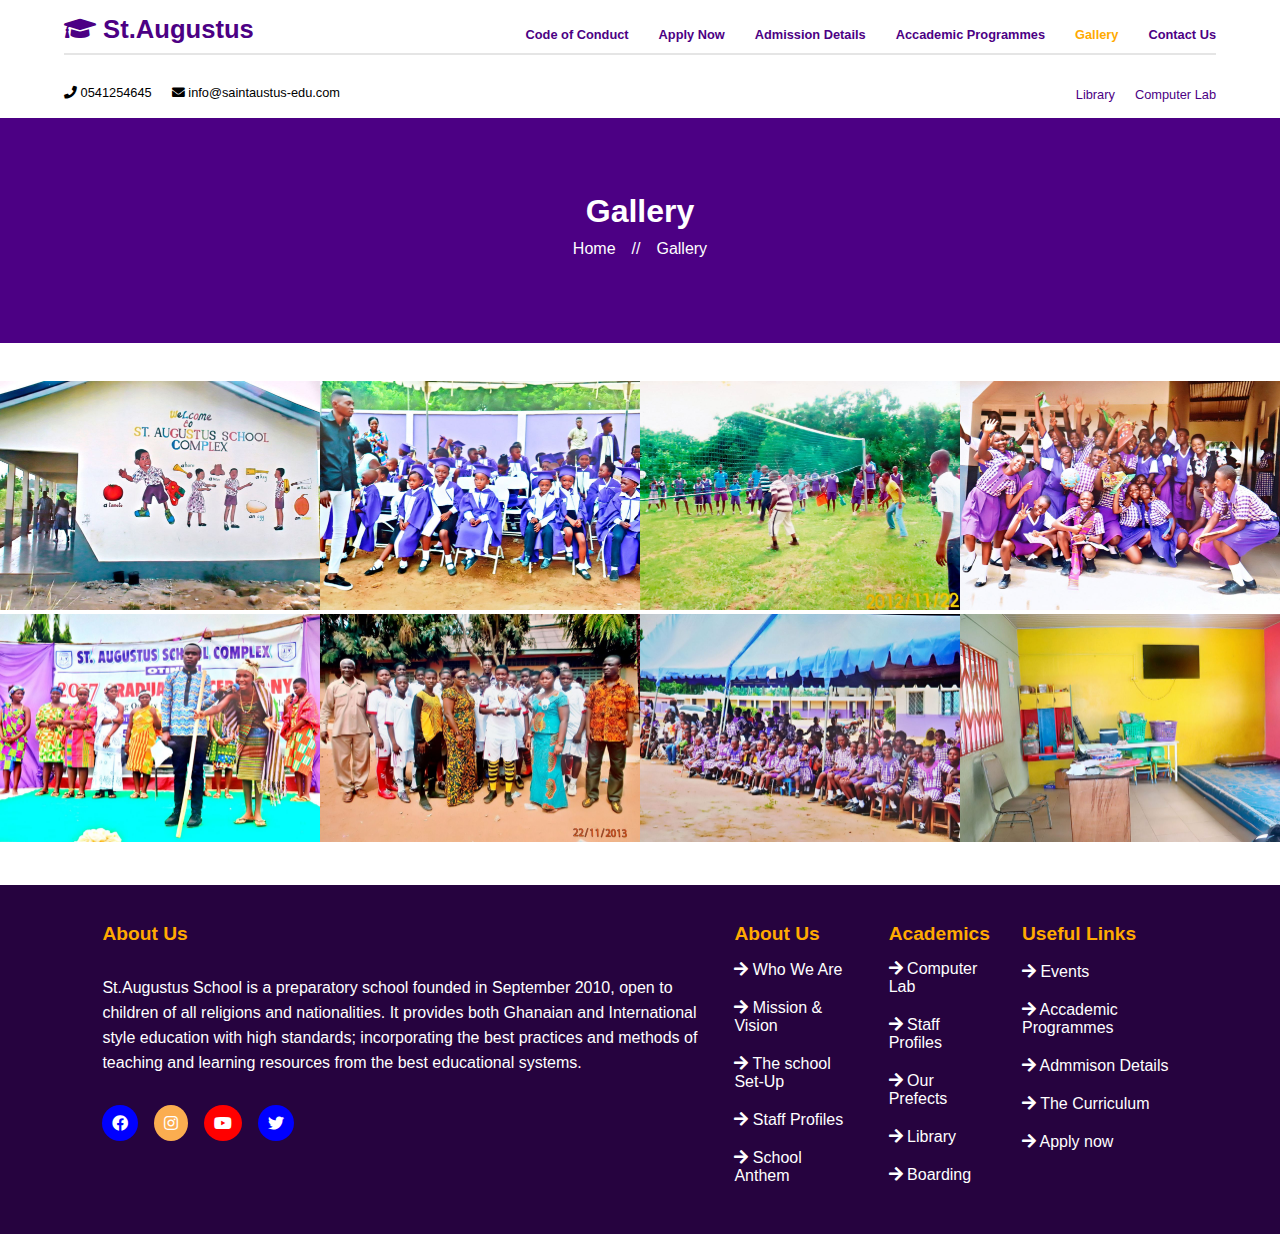
<file: Saint Augustus School website 2/gallery.html>
<!DOCTYPE html>
<html lang="en">

<head>
    <meta charset="UTF-8">
    <meta name="viewport" content="width=device-width, initial-scale=1.0">
    <title> Saint Augustus School</title>

    <!-- link to css -->
    <link rel="stylesheet" href="css/style.css">


    <!-- font awesome -->
    <link rel="stylesheet" type="text/css"
        href="https://cdnjs.cloudflare.com/ajax/libs/font-awesome/5.15.1/css/all.min.css">


</head>


<body>
    <!-- header -->
    <header>
        <nav>
            <div class="schoolLogo">
                <a href="index.html"><i class="fa fa-graduation-cap"></i> St.Augustus</a>
            </div>

            <ul class="navigation-links">

                <li><a href="conduct.html">Code of Conduct</a></li>
                <li><a href="apply.html">Apply Now</a></li>
                <li><a href="admissiondetails.html">Admission Details</a></li>
                <li><a  href="programmes.html">Accademic Programmes</a></li>
                <li><a class="active" href="gallery.html">Gallery</a></li>
                <li><a href="contactUs.html">Contact Us</a></li>
                <div class="cancel">
                    <p class="cancel">x</p>
                </div>
            </ul>

            <div class="menuIcon">
                <i class="fa fa-bars"></i>

            </div>
        </nav>
        <div class="second-nav">
            <div class="contact-number">
                <P><i class="fas fa-phone"></i>
                    0541254645</P>
                <P><i class="fas fa-envelope"></i>
                    info@saintaustus-edu.com</P>

            </div>
            <div class="otherlink">
                <li><a href="labrary.html">Library</a></li>
                <li><a href="computerLab.html">Computer Lab</a></li>
            </div>
        </div>
    </header>
    <!-- banner -->
    <div class="banner-container">
        <h1>Gallery</h1>
        <div class="bannerLinks">
            <a href="index.html">Home</a>
            <span>//</span>
            <p>Gallery</p>
        </div>
    </div>



<!-- gallery -->
<div class="gallery-container">
    <div class="gallery-img">
        <img src="images/gallery1.jpg" alt="" onclick="showImage(this)">
    </div>
    <div class="gallery-img">
        <img src="images/gallery2.jpg" alt="" onclick="showImage(this)">
    </div>
    <div class="gallery-img">
        <img src="images/gallery3.jpg" alt="" onclick="showImage(this)">
    </div>
    <div class="gallery-img">
        <img src="images/slideshow.jpg" alt="" onclick="showImage(this)">
    </div>
    <div class="gallery-img">
        <img src="images/slideshow2.jpg" alt="" onclick="showImage(this)">
    </div>
    <div class="gallery-img">
        <img src="images/slideshow3.jpg" alt="" onclick="showImage(this)">
    </div>
    <div class="gallery-img">
        <img src="images/department.jpg" alt="" onclick="showImage(this)">
    </div>
    <div class="gallery-img">
        <img src="images/department2.jpg" alt="" onclick="showImage(this)">
    </div>
</div>

<!-- Pop-up container -->
<div class="popup" id="popup">
    <img onclick="hideImage()" id="popup-img" alt="">
</div>












<!-- footer -->
<footer>
    <div class="footer-cols">
        <h5>About Us</h5>

        <p>St.Augustus School is a preparatory school founded in September 2010, open to children of all religions and nationalities. It provides both Ghanaian and International style education with high standards; incorporating the best practices and methods of teaching and learning resources from the best educational systems.</p>

        <div class="social-medias">
            <i class="fab fa-facebook"></i>
            <i class="fab fa-instagram"></i>
            <i class="fab fa-youtube"></i>
            <i class="fab fa-twitter"></i>
        </div>
    </div>
    <div class="footer-col">
        <h5>About Us</h5>
       <div class="footer-links">
        <a href=""><i class="fa fa-arrow-right"></i> Who We Are</a>
        <a href=""><i class="fa fa-arrow-right"></i>  Mission & Vision</a>
        <a href=""><i class="fa fa-arrow-right"></i>  The school Set-Up</a>
        <a href=""><i class="fa fa-arrow-right"></i>  Staff Profiles</a>
        <a href=""><i class="fa fa-arrow-right"></i>   School Anthem</a>
       </div>
    </div>


    <div class="footer-col">
        <h5>Academics</h5>
       <div class="footer-links">
        <a href=""><i class="fa fa-arrow-right"></i>   Computer Lab</a>
        <a href=""><i class="fa fa-arrow-right"></i>   Staff Profiles</a>
        <a href=""><i class="fa fa-arrow-right"></i>  Our Prefects</a>
        <a href=""><i class="fa fa-arrow-right"></i>  Library</a>
        <a href=""><i class="fa fa-arrow-right"></i> Boarding</a>
       </div>
    </div>

    <div class="footer-col">
        <h5>Useful Links</h5>
       <div class="footer-links">
        <a href=""><i class="fa fa-arrow-right"></i> Events</a>
        <a href=""><i class="fa fa-arrow-right"></i>  Accademic Programmes</a>
        <a href=""><i class="fa fa-arrow-right"></i>   Admmison Details</a>
        <a href=""><i class="fa fa-arrow-right"></i>  The Curriculum</a>
        <a href=""><i class="fa fa-arrow-right"></i>   Apply now</a>
       </div>
    </div>

  
   
</footer>











    <!-- link to javascript file -->
    <script src="javascript/script.js"></script>
</body>

</html>
</file>
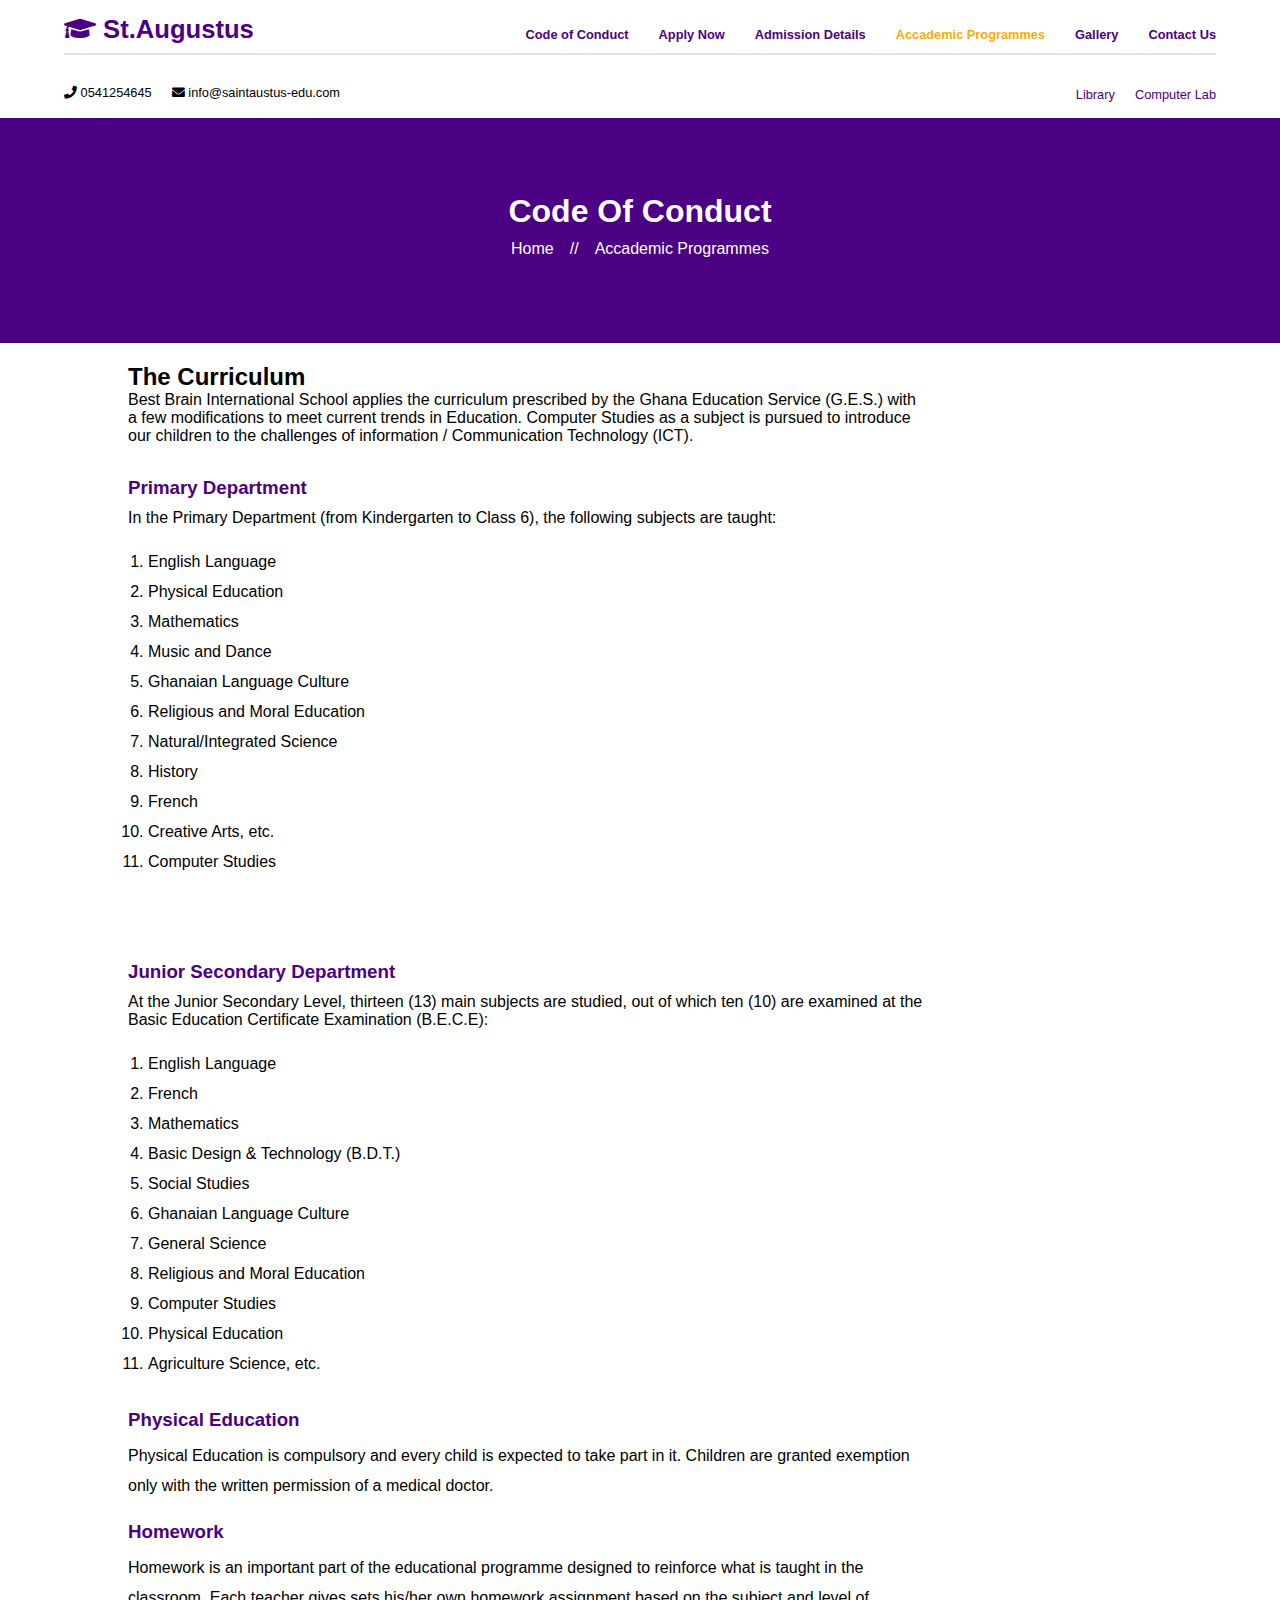
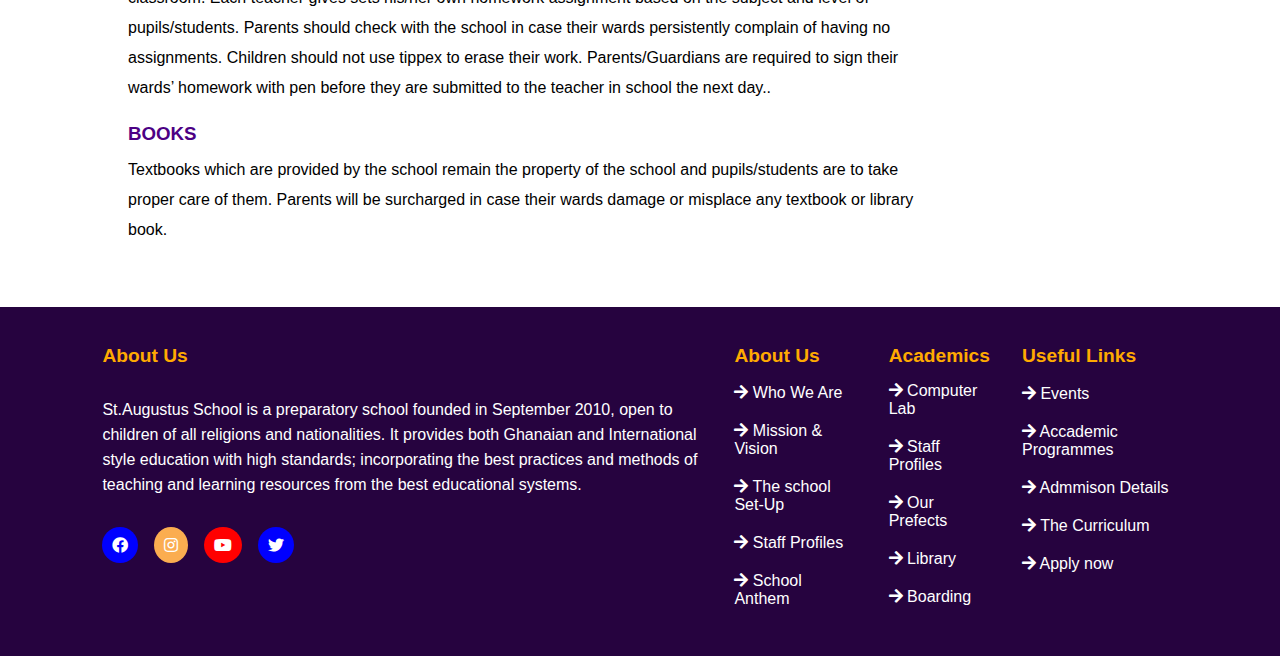
<file: Saint Augustus School website 2/programmes.html>
<!DOCTYPE html>
<html lang="en">

<head>
    <meta charset="UTF-8">
    <meta name="viewport" content="width=device-width, initial-scale=1.0">
    <title> Saint Augustus School</title>

    <!-- link to css -->
    <link rel="stylesheet" href="css/style.css">


    <!-- font awesome -->
    <link rel="stylesheet" type="text/css"
        href="https://cdnjs.cloudflare.com/ajax/libs/font-awesome/5.15.1/css/all.min.css">


</head>


<body>
    <!-- header -->
    <header>
        <nav>
            <div class="schoolLogo">
                <a href="index.html"><i class="fa fa-graduation-cap"></i> St.Augustus</a>
            </div>

            <ul class="navigation-links">

                <li><a href="conduct.html">Code of Conduct</a></li>
                <li><a href="apply.html">Apply Now</a></li>
                <li><a href="admissiondetails.html">Admission Details</a></li>
                <li><a class="active" href="">Accademic Programmes</a></li>
                <li><a href="gallery.html">Gallery</a></li>
                <li><a href="contactUs.html">Contact Us</a></li>
                <div class="cancel">
                    <p class="cancel">x</p>
                </div>
            </ul>

            <div class="menuIcon">
                <i class="fa fa-bars"></i>

            </div>
        </nav>
        <div class="second-nav">
            <div class="contact-number">
                <P><i class="fas fa-phone"></i>
                    0541254645</P>
                <P><i class="fas fa-envelope"></i>
                    info@saintaustus-edu.com</P>

            </div>
            <div class="otherlink">
                <li><a href="labrary.html">Library</a></li>
                <li><a href="computerLab.html">Computer Lab</a></li>
            </div>
        </div>

    </header>
    <!-- banner -->
    <div class="banner-container">
        <h1>Code Of Conduct</h1>
        <div class="bannerLinks">
            <a href="index.html">Home</a>
            <span>//</span>
            <p>Accademic Programmes</p>
        </div>
    </div>


    <div class="academic-programmes-main-container">
        <div class="academic-programmes-container">
            <div class="curriculum">
                <h2>The Curriculum </h2>
                <p>Best Brain International School applies the curriculum prescribed by the Ghana Education Service
                    (G.E.S.) with a few modifications to meet current trends in Education. Computer Studies as a subject
                    is pursued to introduce our children to the challenges of information / Communication Technology
                    (ICT). </p>
            </div>

            <div class="acca-departments">
                <h3>Primary Department</h3>
                <p>In the Primary Department (from Kindergarten to Class 6), the following subjects are taught:</p>

                <div class="department-li">
                   
                    <ul>
                        <li>English Language</li>
                        <li>Physical Education</li>
                        <li>Mathematics</li>
                        <li>Music and Dance</li>
                        <li>Ghanaian Language Culture</li>
                        <li>Religious and Moral Education</li>
                        <li>Natural/Integrated Science</li>
                        <li>History</li>
                        <li>French</li>
                        <li>Creative Arts, etc.</li>
                        <li>Computer Studies</li>
                    </ul>
                </div>
            </div>


            <div class="acca-departments">
                <h3>Junior Secondary Department</h3>
                <p>At the Junior Secondary Level, thirteen (13) main subjects are studied, out of which ten (10) are examined at the Basic Education Certificate Examination (B.E.C.E):</p>

                <div class="department-li">
                   
                    <ul>
                        <li>English Language</li>
                        <li>French</li>
                        <li>Mathematics</li>
                        <li>Basic Design & Technology (B.D.T.)</li>
                        <li>Social Studies</li>
                        <li>Ghanaian Language Culture</li>
                        <li>General Science</li>
                        <li>Religious and Moral Education</li>
                        <li>Computer Studies</li>
                        <li>Physical Education</li>
                        <li>Agriculture Science, etc.</li>
                    </ul>
                </div>

                <div class="depart">
                    <h3> Physical Education</h3>
                    <p>Physical Education is compulsory and every child is expected to take part in it. Children are granted exemption only with the written permission of a medical doctor. </p>
                </div>

                <div class="depart">
                    <h3> Homework</h3>
                    <p>Homework is an important part of the educational programme designed to reinforce what is taught in the classroom. Each teacher gives sets his/her own homework assignment based on the subject and level of pupils/students. Parents should check with the school in case their wards persistently complain of having no assignments. Children should not use tippex to erase their work. Parents/Guardians are required to sign their wards’ homework with pen before they are submitted to the teacher in school the next day.. </p>
                </div>

                <div class="depart">
                    <h3> BOOKS</h3>
                    <p>Textbooks which are provided by the school remain the property of the school and pupils/students are to take proper care of them. Parents will be surcharged in case their wards damage or misplace any textbook or library book. </p>
                </div>


            </div>
        </div>


    </div>













<!-- footer -->
<footer>
    <div class="footer-cols">
        <h5>About Us</h5>

        <p>St.Augustus School is a preparatory school founded in September 2010, open to children of all religions and nationalities. It provides both Ghanaian and International style education with high standards; incorporating the best practices and methods of teaching and learning resources from the best educational systems.</p>

        <div class="social-medias">
            <i class="fab fa-facebook"></i>
            <i class="fab fa-instagram"></i>
            <i class="fab fa-youtube"></i>
            <i class="fab fa-twitter"></i>
        </div>
    </div>
    <div class="footer-col">
        <h5>About Us</h5>
       <div class="footer-links">
        <a href=""><i class="fa fa-arrow-right"></i> Who We Are</a>
        <a href=""><i class="fa fa-arrow-right"></i>  Mission & Vision</a>
        <a href=""><i class="fa fa-arrow-right"></i>  The school Set-Up</a>
        <a href=""><i class="fa fa-arrow-right"></i>  Staff Profiles</a>
        <a href=""><i class="fa fa-arrow-right"></i>   School Anthem</a>
       </div>
    </div>


    <div class="footer-col">
        <h5>Academics</h5>
       <div class="footer-links">
        <a href=""><i class="fa fa-arrow-right"></i>   Computer Lab</a>
        <a href=""><i class="fa fa-arrow-right"></i>   Staff Profiles</a>
        <a href=""><i class="fa fa-arrow-right"></i>  Our Prefects</a>
        <a href=""><i class="fa fa-arrow-right"></i>  Library</a>
        <a href=""><i class="fa fa-arrow-right"></i> Boarding</a>
       </div>
    </div>

    <div class="footer-col">
        <h5>Useful Links</h5>
       <div class="footer-links">
        <a href=""><i class="fa fa-arrow-right"></i> Events</a>
        <a href=""><i class="fa fa-arrow-right"></i>  Accademic Programmes</a>
        <a href=""><i class="fa fa-arrow-right"></i>   Admmison Details</a>
        <a href=""><i class="fa fa-arrow-right"></i>  The Curriculum</a>
        <a href=""><i class="fa fa-arrow-right"></i>   Apply now</a>
       </div>
    </div>

  
   
</footer>











    <!-- link to javascript file -->
    <script src="javascript/script.js"></script>
</body>

</html>
</file>
<file: Saint Augustus School website 2/css/style.css>
* {
    margin: 0;
    padding: 0;
    box-sizing: border-box;
    list-style: none;
    text-decoration: none;
    font-family: sans-serif;
}

:root {
    --mainColor: #4c0084;
    --white: #fff;
    --light:  #7a51a1;
    --yellow: #ffaa01;
}


/* style for header => contacts-container */
header {
    position: relative;
    min-height: 5vh;
    background-color: var(--white);
}



/* contact */
.contact {
    display: flex;
    gap: 2em;
    color: var(--white);
}

/* contacts-container */
.contacts-container {
    display: flex;
    justify-content: space-between;
    padding: 8px 5%
}

/* loginRegitrationContainer */
.loginRegitrationContainer {
    display: flex;
    gap: 20px;
}

/* header span */
header span {
    color: var(--white);
    font-size: 20px;
    font-weight: 900;
}

.logo-menuIcon {
    display: none;
    padding: 20px;
    font-size: 30px;

}

.navigation-links a{
    font-weight: 900;
}

.menuIcon {
    display: none;
    color: var(--mainColor);
    font-size: 1rem;
    cursor: pointer;
}
.add {
    animation-name: animate;
    animation-duration: 1s;
}

@keyframes animate {
    0% {
        transform: translateX(50px);
    }
    100% {
        transform: translateX(0);
    }
}



/* media queries */
@media (max-width:1222px) {
    .contacts-container {
        display: none;
    }

    .logo-menuIcon {
        display: flex;
        justify-content: space-between;

    }

    .logo-on-the-header a {
        font-size: 0.8em;
        font-weight: 900;
    }

    .fa-bars i {
        color: var(--white);
        cursor: pointer;
        caret-color: transparent;
    }

.fa-bars{
    display: block;
    color: var(--mainColor);
    font-size: 1.2rem;
}
}




/* Add some basic styles for the slideshow container */
.slide-show-container {
    max-width: 100%;
   
    position: relative;
  

}

/* Hide all slides by default */
.slide {
    display: none;
}

/* Style the images within the slides */
.slide img {
    width: 100%;
   object-fit: cover;
    height: 80vh;
  
}






.slideShowText {
    position: absolute;
    top: 0;
    background-image: linear-gradient(rgba(0, 0, 0, 0.5), rgba(0, 0, 0, 0.6));
    width: 100%;
   
    height: 80vh;
    display: flex;
    justify-content: center;
    padding: 0 5%;
    align-items: center;
    flex-direction: column;
   
}


.slide-show-container h1 {
    color: var(--white);
    font-size: 3vw;
    font-weight: 900;
    padding-bottom: 20px;
    animation-name: animate1;
    animation-duration: 1s;
}
.apply-now{
    margin-top: 5%;
}
.apply-now a{
color: var(--white);
background-color: var(--mainColor);
padding: 15px 30px;
}
.apply-now a:hover{
    background-color: var(--light);
}
@keyframes animate1 {
    0% {
        transform: translate(20%);
    }

}

.slide-show-container p {
    color: var(--white);
    font-size: 2vw;
    animation-name: animate2;
    animation-duration: 1.2s;
}

@keyframes animate2 {
    0% {
        transform: translate(-20%);
    }

}

.applyContainer {
    margin-top: 5%;
    animation-name: animate3;
    animation-duration: 1.5s;
}

.applyContainer a {
    border: solid 1px #fff;
    padding: 20px 90px;
    color: var(--white);
    font-size: 1.3em;
    font-weight: 900;
    caret-color: transparent;

}

@keyframes animate3 {
    0% {
        transform: translateY(70%);
    }

}


.applyContainer a:hover {
    background-color: var(--white);
    transition: 1s ease-in-out;
    color: var(--mainColor);
}

@media (max-width:999px) {
    .slideShowText h1 {
        font-size: 2em;
        text-align: center;

    }

    .slideShowText p {
        font-size: 20px;
        padding-bottom: 30px;
    }

    .slide img {
        object-fit: cover;
    }
}

nav {
    display: flex;
    justify-content: space-between;

    z-index: 100;
    margin: 15px 5%;
    border-bottom: solid 2px rgba(0, 0, 0, 0.1);
}

nav ul {
    display: flex;
    gap: 30px;
    padding: 10px 0;
}
.active{
    color: var(--yellow);
}

/* style for schoolLogo */
.schoolLogo a {
    color: var(--mainColor);
    font-size: 2vw;
    font-weight: 900;
}

.schoolLogo a i {
    color: var(--mainColor);
}

nav ul a {
    font-size: 1vw;
    color:var(--mainColor);
}

.second-nav{
    display: flex;
    justify-content: space-between;
    padding: 15px 5%;
    flex-wrap: wrap;
    gap: 2rem;
}
.contact-number{
    display: flex;
    gap: 20px;
    flex-wrap: wrap;
    font-size: 1vw;
}
.otherlink{
    display: flex;
    
    gap: 20px;
}
.otherlink a{
    font-size: 1vw;
    color:var(--mainColor);
   
}
.cancel{
    display: none;
    position: absolute;
    top: 10px;
    right: 20px;
    font-size: 1.2rem;
    color: var(--mainColor);
    font-weight: 900;
    cursor: pointer;
}


@media (max-width:999px) {

    .navigation-links {
        display: none;
        background-color: var(--white);
        width: 100%;
        height: 100vh;
        position: fixed;
        left: 0;
        top: 0;
        padding: 20px;
        line-height: 60px;
        z-index: 100;
        animation: animate3 0.2s;
    }
   
.otherlink, .contact-number{
    width: 100%;
    justify-content: space-between;
    font-size: 1rem;
}
.cancel{
    display: block;
}

    .otherlink a{
        font-size: 1rem;
    }

    .schoolLogo a{
        font-size: 1rem;
    }
    .menuIcon{
        display: block;
    }
    .fa-times{
        display: none;
    }
    .navigation-links a{
        font-size: 16px;
    }

}

@media(max-width:500px){
    .contact-number{
        font-size: 14px;
    }
}

/* aboutUs-Container */

.aboutUs-Container {
    position: relative;
    padding: 30px 6%;
    display: flex;
    gap: 30px;
}

.aboutUs-text {
    width: 100%;
    max-width: 600px;
}

.aboutUs-text h1 {
    color: var(--mainColor);
    font-weight: 1000;
}

.aboutUs-text p {
    line-height: 35px;
    padding-top: 5%;
}


.aboutIMG {
    width: 100%;
    max-width: 900px;
}

.aboutIMG img {
    width: 100%;
    height: 70vh;
    object-fit: cover;
}

.readMore {
    margin-top: 10%;
}

.readMore a {
    background-color: var(--mainColor);
    padding: 20px 30px;
    color: var(--white);
}

.readMore a:hover {
    background-color: var(--white);
    color: var(--mainColor);
    transition: ease-in-out 0.7s;

    box-shadow: 0 0 10px 5px #333;

}

@media (max-width:800px) {
    .aboutUs-Container {
        flex-direction: column;
    }

    .aboutUs-text,
    .aboutIMG {
        max-width: none;
        width: 100%;
    }

    .aboutUs-text h1 {
        font-size: 20px;
    }

    .aboutUs-text p {
        font-size: 20px;
    }
}


/* whatYouNeedToKnow */
.whatYouNeedToKnow{
    display: grid;
    grid-template-columns: 1fr 1fr 1fr 1fr;
    padding: 20px 6%;
    gap: 2em;
   background-image: linear-gradient(rgba(76, 0, 132, 0.8),rgba(76, 0, 132, 0.8)), url(/images/slideshow2.jpg);
    color: var(--white);
    min-height: 60vh;
    background-size: cover;
    width: 100%;
    background-position: center center;
    background-attachment: fixed;
}
.whatYouNeedToKnow h2{
    padding: 20px 0;
    font-size: 19px;
    color: var(--white);
    font-weight: 1000;
}
.whatYouNeedToKnow p{
    line-height: 30px;
}

.whatYouNeedToKnow .container {
    display: flex;
    flex-direction: column;
    align-items: center;
    
}

.whatYouNeedToKnow .container i{
    font-size: 3em;
    background-color: var(--mainColor);
    padding: 20px 20px;
    border-radius: 50%;
}


/* media queries for whatYouNeedToKnow */
@media (max-width:999px){
    .whatYouNeedToKnow{
        grid-template-columns: 1fr 1fr;
    }
}

@media (max-width:700px){
    .whatYouNeedToKnow{
        grid-template-columns: 1fr;
    }
}


/* DEPARTMENT */
.ourDepartmentContainer{
    position: relative;
 
    padding: 2% 5%;
}

.ourDepartmentContainer h2{
    text-align: center;
    padding-bottom: 30px;
    font-size: 2em;
    color: var(--mainColor);
    font-weight: 1000;
}

.department h3{
    padding: 10px 0;
    font-size: 1.5vw;
    text-align: center;
}
.ourDepartment{
    display: grid;
    gap: 20px;
    grid-template-columns: 1fr 1fr 1fr;
}


.department , .departmentImg {
    width: 100%;
    max-width: 500px;
    object-fit: cover;
    overflow: hidden;
}

.department img{
    width: 100%;
    height: 40vh;
    object-fit: cover;
    transform: scale(1);
    transition: transform 0.3s ease; 
}

.department img:hover{
    transform: scale(1.2);
   
}


@media (max-width:999px){
    .ourDepartment{
        grid-template-columns: 1fr 1fr;
    }
}
@media (max-width:700px){
    .ourDepartment{
        grid-template-columns: 1fr ;
    }
    .department h3{
        font-size: 20px;
    }
}



/* great start */
.great-start-container{
    background-color: var(--light);
   display: flex;
   flex-direction: column;
   justify-content: center;
   align-items: center;
   width: 100%;
   min-height: 45vh;
   padding: 0 5%;
}

.great-start-container h3{
    font-size: 2vw;
    color: var(--white);
    padding-bottom: 20px;
    font-weight: 900;
}

.great-start-container h2{
    font-size:2vw ;
    padding-bottom: 20px;
    color: var(--white);
}
.great-start-container p{
    font-size: 1.2vw;
    color: var(--white);
    padding-bottom: 5%;
}



.apply-button a{
    background-color: var(--white);
    padding: 20px 40px;
    cursor: pointer;
}

.apply-button a:hover{
    background-color: var(--white);
    color: var(--mainColor);
    transition: ease-in-out 0.7s;

    box-shadow: 0 0 10px 5px #333;
}


@media (max-width:999px){
    .great-start-container h3{
        font-size: 30px;
        text-align: center;
    }
    .great-start-container h2{
        font-size: 25px;
    }

    .great-start-container p{
        font-size: 20px;
    }
}


/* gallery */
.gallery-container{
    padding: 3% 0;
    display: grid;
    gap: 0;
    grid-template-columns: 1fr 1fr 1fr 1fr;
}

.gallery-img{
    width: 100%;
    max-width: 400px;
}

.gallery-img img{
    width: 100%;
    cursor: pointer;
}
.popup {
    display: none;
    position: fixed;
    top: 0;
    left: 0;
    width: 100%;
    height: 100%;
    background: rgba(76, 0, 132, 0.5);
    justify-content: center;
    align-items: center;
}

.popup img {
    max-width: 80%;
    max-height: 80%;
    animation-name: animate;
    animation-duration: 0.8s;
    cursor: pointer;
}
@keyframes animate {
    0%{
        transform: scale(0.2);
    }
}

@media(max-width:999px){
    .gallery-container{
        grid-template-columns: 1fr 1fr 1fr;
    }
}

@media(max-width:790px){
    .gallery-container{
        grid-template-columns: 1fr 1fr;
    }
}



/* code of conduct */
.banner-container{
    width: 100%;
    min-height: 25vh;
    background-color: var(--mainColor);
    display: flex;
    justify-content: center;
    align-items: center;
    flex-direction: column;
}
.banner-container h1{
    color: var(--white);
    font-size: 2rem;
}
.bannerLinks{
    padding: 10px 0;
    display: flex;
    gap: 1rem;
    color: var(--white);
}
.bannerLinks a{
    color: var(--white);
}


.code-of-conduct{
    padding: 20px 10%;
}
.introduction{
    padding-bottom: 1%;
}
.introduction h2{
    padding-bottom: 10px;
    color: var(--mainColor);
    font-weight: 900;
}
.introduction p{
    line-height: 25px;
}
.codes-container{
    padding: 3% 0;
}
.codes-container h3{
    padding: 10px 0;
    color: var(--mainColor);
    text-decoration: underline;
}
.codes-container li{
    padding: 10px 0;
    list-style:disc;
    
}






/* apply now */
.apply-now-main-container{
    margin: 20px 10%;
   
}
.apply-now-main-container h2{
    text-align: center;
}
.apply-now-container{
   border:2px solid #4c0084;
    min-height: 100dvh;
    margin-top: 3%;
    padding: 20px 2%;
}
.apply-now-container{
    width: 100%;
}
form{
    width: 100%;
}
.container-details{
    width: 100%;
    max-width: 900px;

}
.container-details h4{
    padding: 5% 0;
    font-size: 1.3rem;
    color: var(--mainColor);
    
}
.input-container{
    display: flex;
    gap: 20px;
    width: 100%;
 
  
}
 .input{
    width: 100%;
}
.input input, .input select{
    width: 100%;
    margin: 2% 0;
    min-height: 7vh;
    border: 2px solid var(--mainColor);
    padding: 10px;
    outline: none;
}


.submit-button button{
   width: 200px; 
   min-height: 7vh;
   cursor: pointer;
   background-color: var(--mainColor);
   border: none;
   color: var(--white);
}


@media (max-width:800px){
    .input-container{
        flex-wrap: wrap;
    }
    .apply-now-main-container{
       margin: 10px 12px;
    }
}



/* admission details */

.admission-main-container, .academic-programmes-main-container {
    padding: 20px 10%;
}
.admission-main-container p{
    line-height: 30px;
}
.admission-detail-container, .academic-programmes-container{

    width: 100%;
    max-width: 800px;
    
}

table {
    width: 100%;
    border-collapse: collapse;
    margin-top: 20px;
}

th, td {
    border: 1px solid #ddd;
    padding: 8px;
    text-align: left;
}

th {
    background-color: #f2f2f2;
}

.addmision-age-container {
  padding: 5% 0;
}

h3 {
    color:var(--mainColor);
}


.condition-list {
    list-style-type: none;
    padding: 0;
    margin-top: 20px;
}

.condition {
    margin-bottom: 10px;
    list-style: decimal;
    line-height: 30px;
}

@media (max-width:999px){
    .admission-main-container{
        padding: 10px;
    }
}


/* accademic programmes */
.acca-departments{
    padding: 4% 0;
}
.acca-departments h3{
    padding-bottom: 10px;
}
.department-li{
    max-width: 800px;
    margin: 0 auto;
    padding: 20px;
}

.department-li li{
    list-style:decimal;
    line-height: 30px;
}
.depart{
    padding: 10px 0;
}

.depart p{
    line-height: 30px;
}




/* contact form */
.contact-us-container{
    padding: 20px 10%;
    display: flex;
    gap: 2rem;
}
.contact-us-container h2{
    color: var(--mainColor);
    padding-bottom: 10px;
}
.map-and-contact{
    width: 100%;
    max-width: 600px;
}

.map-and-contact p{
    line-height: 25px;
}
.map-and-contact i{
    color: var(--mainColor);
    font-weight: 800;
}

.map{
    margin-top: 10px;
}


.contact-us-form{
    width: 100%;
    max-width: 700px;
}
.contact-form{
    display: flex;
    flex-direction: column;
}

.contact-form .input input{
    width: 100%;
    min-height: 7vh;
    padding: 10px;
}

.contact-form .input textarea{
    width: 100%;
    min-height: 20vh;
    resize: none;
    padding: 10px;
}
.checkbox{
    margin-bottom: 20px;
}

.map{
    margin-top: 10px;
    width: 100%;
}
.map iframe{
    width: 100%;
    height: 50vh;
}


@media (max-width:1200px){
    .contact-us-container{
        flex-wrap: wrap;
        padding: 20px 10px;
    }
    .map-and-contact{
        max-width: none;
    }
    .map{
        width: 100%;
    }
    .contact-us-form{
        max-width: none;
    }
}




.lab-computer{
    display: flex;
    gap: 2rem;
    padding: 20px 10%;

}
.lab-img{
    width: 100%;
    max-width: 700px;
    flex-shrink: 1;
}



.lab-img img{
    width: 100%;
    height: 60dvh;
    object-fit: cover;
}

.lab-text{
    display: flex;
    flex-direction: column;
    justify-content: center;
    width: 100%;
    max-width: 500px;
}
.lab-text h2{
    padding-bottom: 5%;
    color: var(--mainColor);
    font-weight: 900;
}

@media (max-width:800px){
    .lab-computer{
        flex-wrap:wrap ;
        padding: 20px 3%;
    }
    .lab-text h2{
        font-size: 1.4rem;
    }
    .lab-text{
        max-width: none;
    }
}



/*  addmission-popup*/
.addmission-popup{
    display: none;
    gap: 2rem;
    position: fixed;
    top: 0;
    left: 0;
    width: 100%;
    height: 100%;
    background: rgba(76, 0, 132, 0.5);
    justify-content: center;
    align-items: center;
}
.addmission-popup p{
    font-size: 3vw;
    color: red;
    cursor: pointer;
    animation-name: animate;
    animation-duration: 0.8s;
}
.addmission-popup img{
    max-width: 80%;
    max-height: 80%;
    animation-name: animate;
    animation-duration: 0.8s;
    
}


@media (max-width:999px){
    .addmission-popup p{
        font-size: 2rem;
    }
}


/* footer */
footer{
    display: flex;
    padding: 3% 8%;
 justify-content: space-between;
    background-color:#26033f;
    gap: 2em;
}

footer h5{
    padding-bottom: 5%;
    font-size: 1.2rem;
    color: var(--yellow);
    font-weight: 900;
}
.footer-cols{
    width: 100%;
    max-width: 600px;
    color: var(--white);
}
.footer-cols p{
    line-height: 25px;
}


.footer-links{
    display: flex;
    flex-direction: column;
   
}

.footer-links a{
    padding:10px 0;
    color: var(--white);
}

.social-medias{
    margin-top: 5%;
    display: flex;
    gap: 1rem;
}

.fa-facebook{
    background-color: blue;
    padding: 10px 10px;
    border-radius: 50%;
    cursor: pointer;
}
.fa-instagram{
    background-color: rgba( 251, 173, 80);
    padding: 10px 10px;
    border-radius: 50%;
    cursor: pointer;
}

.fa-youtube{
    background-color:red;
    padding: 10px 10px;
    border-radius: 50%;
    cursor: pointer; 
}


.fa-twitter{
    background-color:blue;
    padding: 10px 10px;
    border-radius: 50%;
    cursor: pointer;   
}






@media(max-width:999px){
    footer{
        flex-direction: column;
    }
}
</file>
